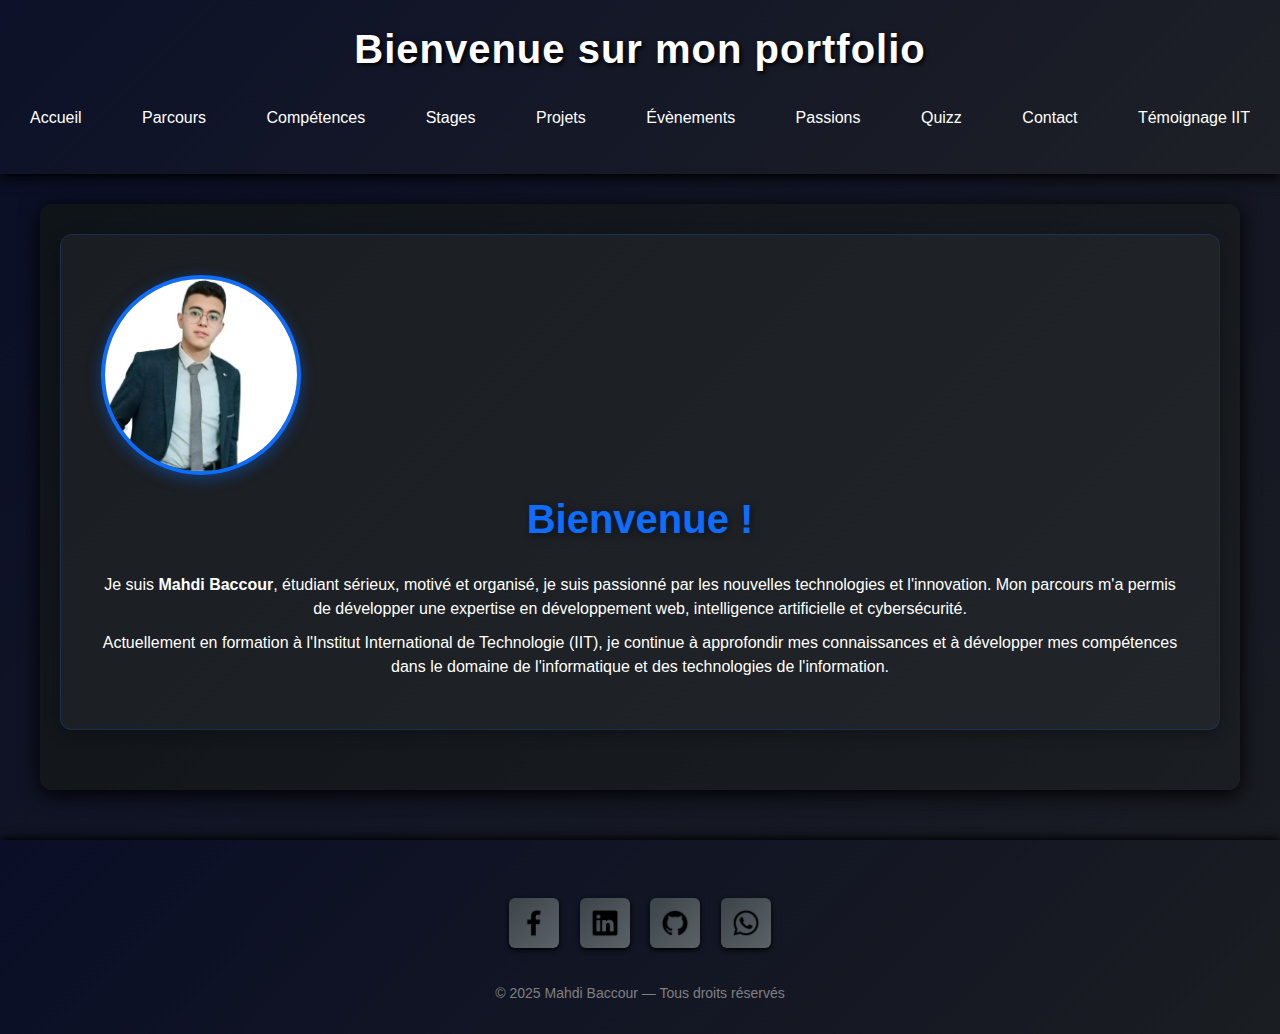
<file: index.html>
<!DOCTYPE html>
<html lang="fr">
<head>
    <meta charset="UTF-8">
    <meta name="viewport" content="width=device-width, initial-scale=1.0">
    <title>Accueil – Portfolio Mahdi Baccour</title>
    <link rel="stylesheet" href="css/style1.css">
</head>
<body class="site-body page-index">

<header class="site-header">
    <h1 class="site-title">Bienvenue sur mon portfolio</h1>
    <nav class="site-nav">
        <ul class="site-nav-list">
            <li class="site-nav-item"><a class="site-nav-link" href="index.html">Accueil</a></li>
            <li class="site-nav-item"><a class="site-nav-link" href="education1.html">Parcours</a></li>
            <li class="site-nav-item"><a class="site-nav-link" href="competence1.html">Compétences</a></li>
            <li class="site-nav-item"><a class="site-nav-link" href="experience1.html">Stages</a></li>
            <li class="site-nav-item"><a class="site-nav-link" href="projets1.html">Projets</a></li>
            <li class="site-nav-item"><a class="site-nav-link" href="events.html">Évènements</a></li>
            <li class="site-nav-item"><a class="site-nav-link" href="passions.html">Passions</a></li>
            <li class="site-nav-item"><a class="site-nav-link" href="quiz.html">Quizz</a></li>
            <li class="site-nav-item"><a class="site-nav-link" href="contact1.html">Contact</a></li>
            <li class="site-nav-item"><a class="site-nav-link" href="temoignage.html">Témoignage IIT</a></li>
        </ul>
    </nav>
</header>

<main class="site-main">
    <section class="card bio">
        <img src="images/1741876031007.jpg" alt="Photo de Mahdi Baccour" class="profile">
        <h2 class="page-title">Bienvenue !</h2>
        <p class="text">
            Je suis <strong class="text-strong">Mahdi Baccour</strong>, étudiant sérieux, motivé et organisé, je suis passionné par les nouvelles technologies et l'innovation. Mon parcours m'a permis de développer une expertise en développement web, intelligence artificielle et cybersécurité.
        </p>
        <p class="text">
            Actuellement en formation à l'Institut International de Technologie (IIT), je continue à approfondir mes connaissances et à développer mes compétences dans le domaine de l'informatique et des technologies de l'information.
        </p>
    </section>
</main>

<footer class="site-footer">
    <div class="socials">
        <a href="https://www.facebook.com/mahdi.baccour.79" target="_blank"><img src="images/facebook (2).png" alt="Facebook" class="social-icon"></a>
        <a href="https://www.linkedin.com/in/baccour-mahdi-16866b332/" target="_blank"><img src="images/linkedin.png" alt="LinkedIn" class="social-icon"></a>
        <a href="https://github.com/MahdiBaccour" target="_blank"><img src="images/github.png" alt="GitHub" class="social-icon"></a>
        <a href="https://api.whatsapp.com/send/?phone=21626361063&text&type=phone_number&app_absent=0" target="_blank"><img src="images/whatsapp.png" alt="WhatsApp" class="social-icon"></a>
    </div>
    <p class="site-footer-text">© 2025 Mahdi Baccour — Tous droits réservés</p>
</footer>

</body>
</html>
</file>
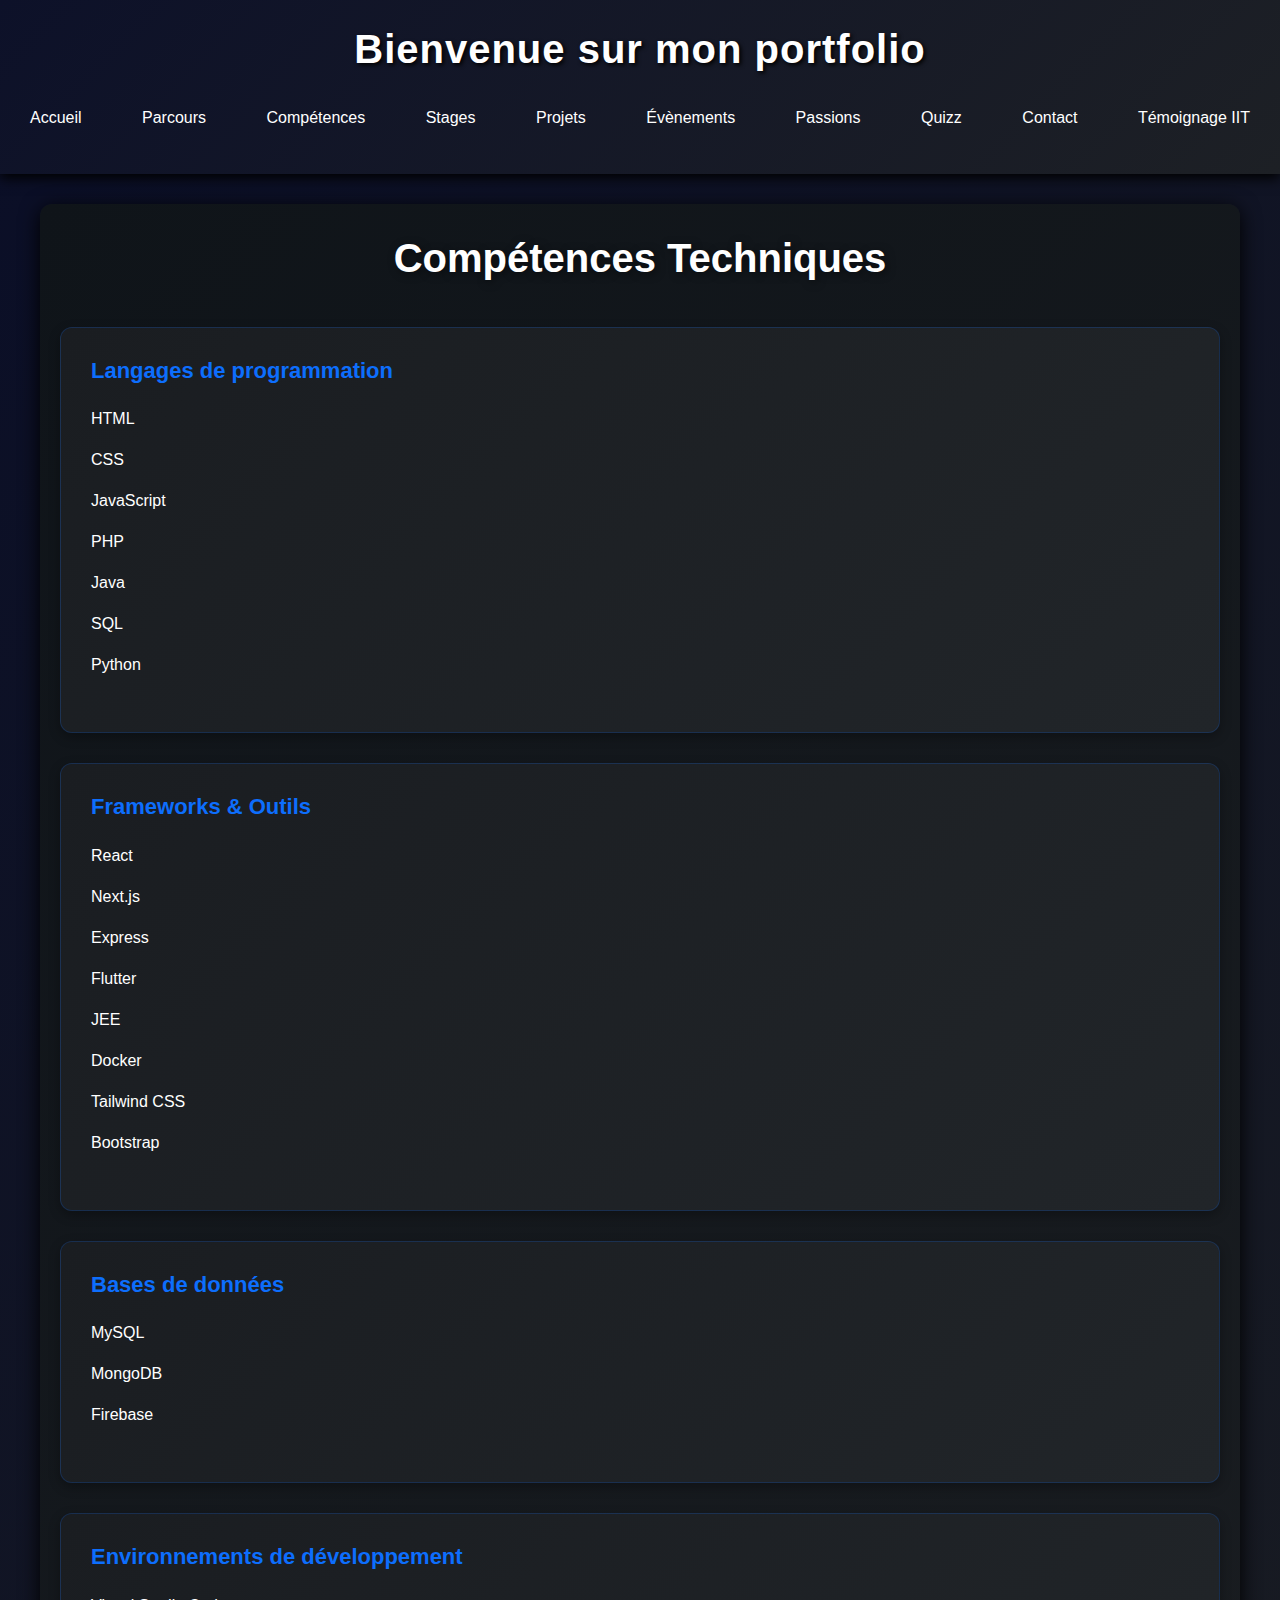
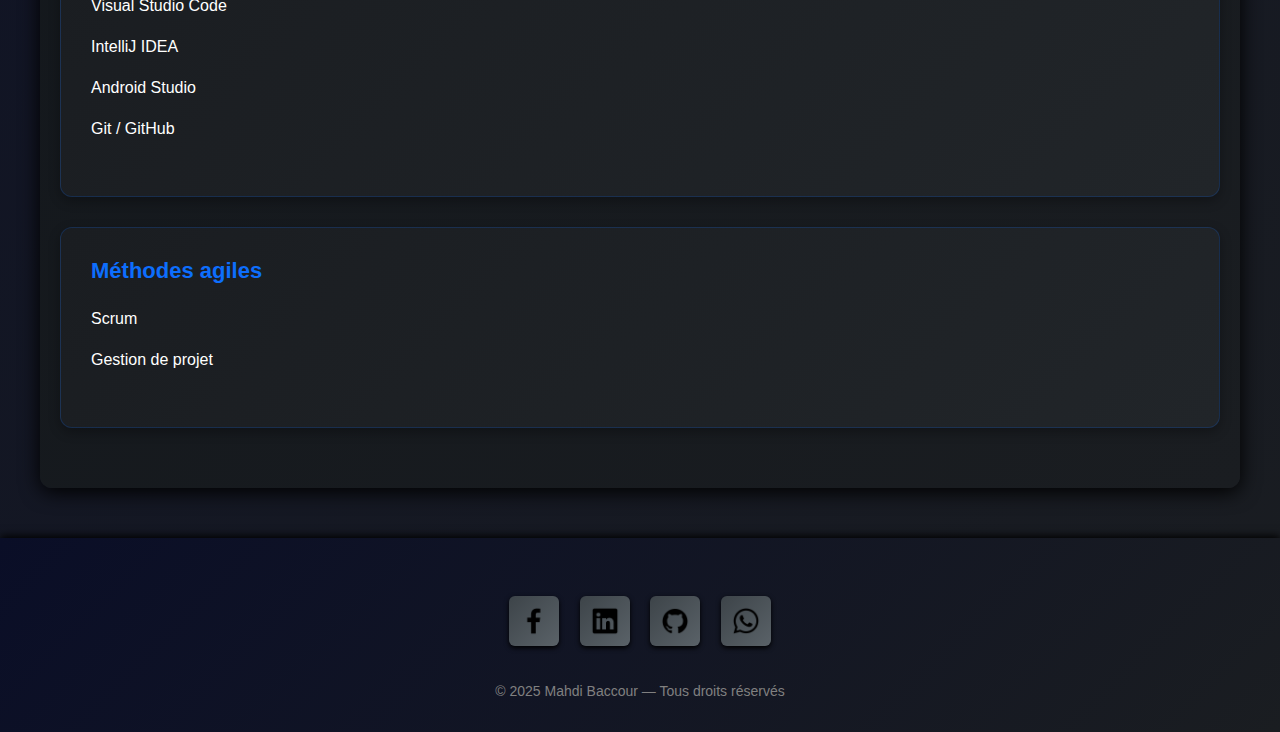
<file: competence1.html>
<!DOCTYPE html>
<html lang="fr">
<head>
    <meta charset="UTF-8">
    <meta name="viewport" content="width=device-width, initial-scale=1.0">
    <title>Compétences – Portfolio Mahdi Baccour</title>
    <link rel="stylesheet" href="css/style1.css">
</head>
<body>

<header>
    <h1>Bienvenue sur mon portfolio</h1>
    <nav>
        <ul>
            <li><a href="index.html">Accueil</a></li>
            <li><a href="education1.html">Parcours</a></li>
            <li><a href="competence1.html">Compétences</a></li>
            <li><a href="experience1.html">Stages</a></li>
            <li><a href="projets1.html">Projets</a></li>
            <li><a href="events.html">Évènements</a></li>
            <li><a href="passions.html">Passions</a></li>
            <li><a href="quiz.html">Quizz</a></li>
            <li><a href="contact1.html">Contact</a></li>
            <li><a href="temoignage.html">Témoignage IIT</a></li>
        </ul>
    </nav>
</header>

<main>
    <h2>Compétences Techniques</h2>
    
    <section>
        <h3>Langages de programmation</h3>
        <ul>
            <li>HTML</li>
            <li>CSS</li>
            <li>JavaScript</li>
            <li>PHP</li>
            <li>Java</li>
            <li>SQL</li>
            <li>Python</li>
        </ul>
    </section>
    
    <section>
        <h3>Frameworks & Outils</h3>
        <ul>
            <li>React</li>
            <li>Next.js</li>
            <li>Express</li>
            <li>Flutter</li>
            <li>JEE</li>
            <li>Docker</li>
            <li>Tailwind CSS</li>
            <li>Bootstrap</li>
        </ul>
    </section>
    
    <section>
        <h3>Bases de données</h3>
        <ul>
            <li>MySQL</li>
            <li>MongoDB</li>
            <li>Firebase</li>
        </ul>
    </section>
    
    <section>
        <h3>Environnements de développement</h3>
        <ul>
            <li>Visual Studio Code</li>
            <li>IntelliJ IDEA</li>
            <li>Android Studio</li>
            <li>Git / GitHub</li>
        </ul>
    </section>
    
    <section>
        <h3>Méthodes agiles</h3>
        <ul>
            <li>Scrum</li>
            <li>Gestion de projet</li>
        </ul>
    </section>
</main>

<footer>
    <div class="socials">
        <a href="https://www.facebook.com/mahdi.baccour.79" target="_blank"><img src="images/facebook (2).png" alt="Facebook" class="social-icon"></a>
        <a href="https://www.linkedin.com/in/baccour-mahdi-16866b332/" target="_blank"><img src="images/linkedin.png" alt="LinkedIn" class="social-icon"></a>
        <a href="https://github.com/MahdiBaccour" target="_blank"><img src="images/github.png" alt="GitHub" class="social-icon"></a>
        <a href="https://api.whatsapp.com/send/?phone=21626361063&text&type=phone_number&app_absent=0" target="_blank"><img src="images/whatsapp.png" alt="WhatsApp" class="social-icon"></a>
    </div>
    <p>© 2025 Mahdi Baccour — Tous droits réservés</p>
</footer>

</body>
</html>
</file>
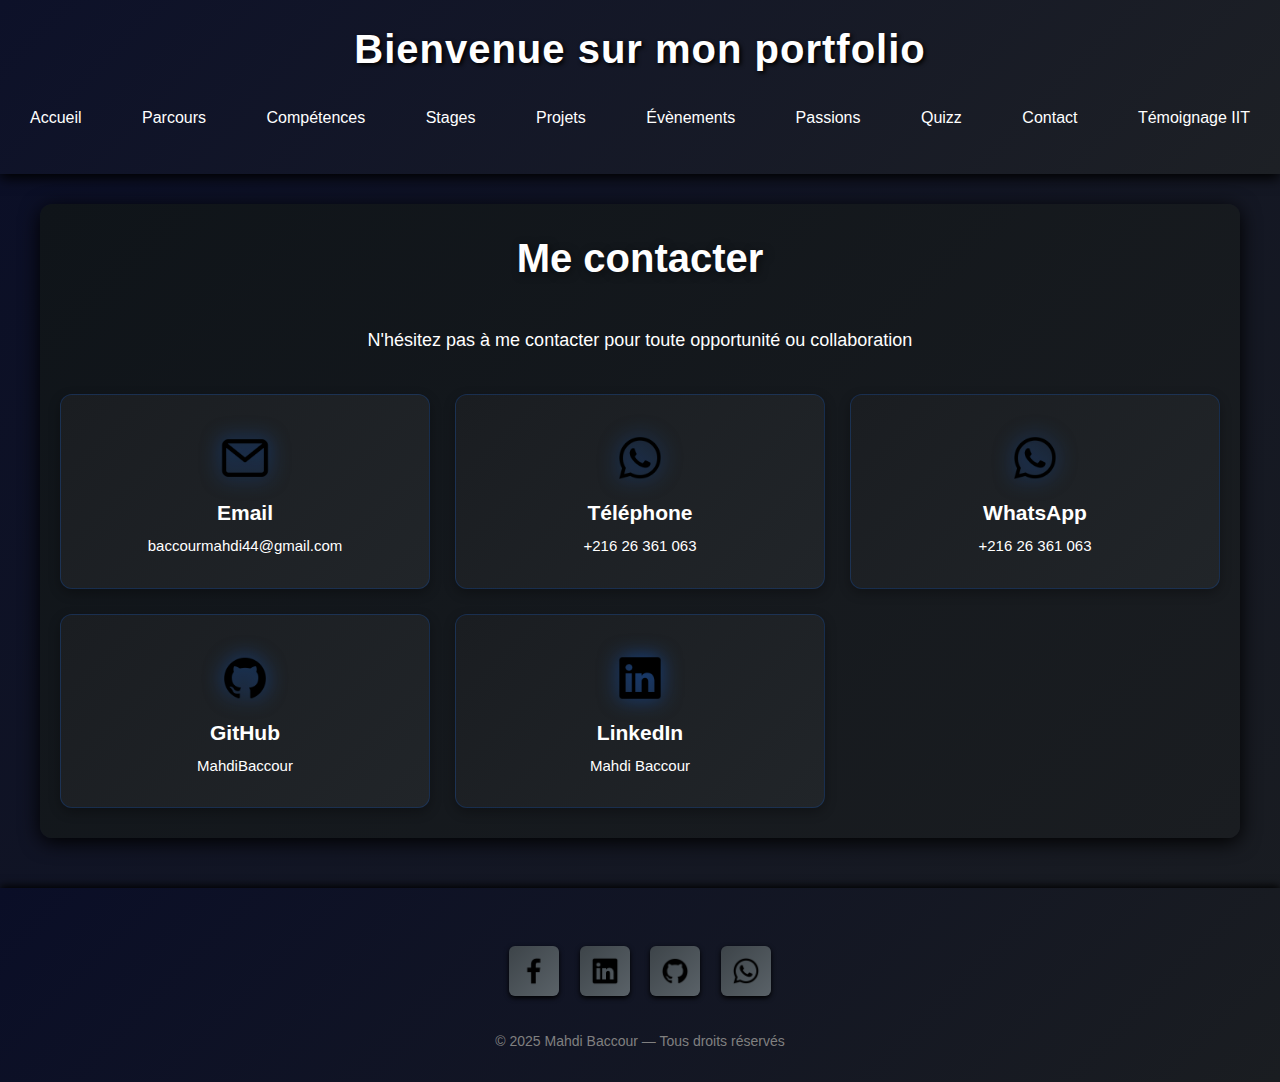
<file: contact1.html>
<!DOCTYPE html>
<html lang="fr">
<head>
    <meta charset="UTF-8">
    <meta name="viewport" content="width=device-width, initial-scale=1.0">
    <title>Contact – Portfolio Mahdi Baccour</title>
    <link rel="stylesheet" href="css/style1.css">
</head>
<body>

<header>
    <h1>Bienvenue sur mon portfolio</h1>
    <nav>
        <ul>
            <li><a href="index.html">Accueil</a></li>
            <li><a href="education1.html">Parcours</a></li>
            <li><a href="competence1.html">Compétences</a></li>
            <li><a href="experience1.html">Stages</a></li>
            <li><a href="projets1.html">Projets</a></li>
            <li><a href="events.html">Évènements</a></li>
            <li><a href="passions.html">Passions</a></li>
            <li><a href="quiz.html">Quizz</a></li>
            <li><a href="contact1.html">Contact</a></li>
            <li><a href="temoignage.html">Témoignage IIT</a></li>
        </ul>
    </nav>
</header>

<main>
    <h2>Me contacter</h2>
    <p class="contact-intro">N'hésitez pas à me contacter pour toute opportunité ou collaboration</p>
    
    <div class="contact-cards">
        <div class="contact-card">
            <div class="contact-icon"><img src="images/mail.png" alt="Email" class="contact-icon-img"></div>
            <h3>Email</h3>
            <p>baccourmahdi44@gmail.com</p>
        </div>
        
        <div class="contact-card">
            <div class="contact-icon"><img src="images/whatsapp.png" alt="Email" class="contact-icon-img"></div>
            <h3>Téléphone</h3>
            <p>+216 26 361 063</p>
        </div>
        
        <div class="contact-card">
            <div class="contact-icon"><img src="images/whatsapp.png" alt="Email" class="contact-icon-img"></div>
            <h3>WhatsApp</h3>
            <p>+216 26 361 063</p>
        </div>
        
        <div class="contact-card">
            <div class="contact-icon"><img src="images/github.png" alt="Email" class="contact-icon-img"></div>
            <h3>GitHub</h3>
            <p>MahdiBaccour</p>
        </div>
        
        <div class="contact-card">
            <div class="contact-icon"><img src="images/linkedin.png" alt="Email" class="contact-icon-img"></div>
            <h3>LinkedIn</h3>
            <p>Mahdi Baccour</p>
        </div>
    </div>
</main>

<footer>
    <div class="socials">
        <a href="https://www.facebook.com/mahdi.baccour.79" target="_blank"><img src="images/facebook (2).png" alt="Facebook" class="social-icon"></a>
        <a href="https://www.linkedin.com/in/baccour-mahdi-16866b332/" target="_blank"><img src="images/linkedin.png" alt="LinkedIn" class="social-icon"></a>
        <a href="https://github.com/MahdiBaccour" target="_blank"><img src="images/github.png" alt="GitHub" class="social-icon"></a>
        <a href="https://api.whatsapp.com/send/?phone=21626361063&text&type=phone_number&app_absent=0" target="_blank"><img src="images/whatsapp.png" alt="WhatsApp" class="social-icon"></a>
    </div>
    <p>© 2025 Mahdi Baccour — Tous droits réservés</p>
</footer>

</body>
</html>
</file>
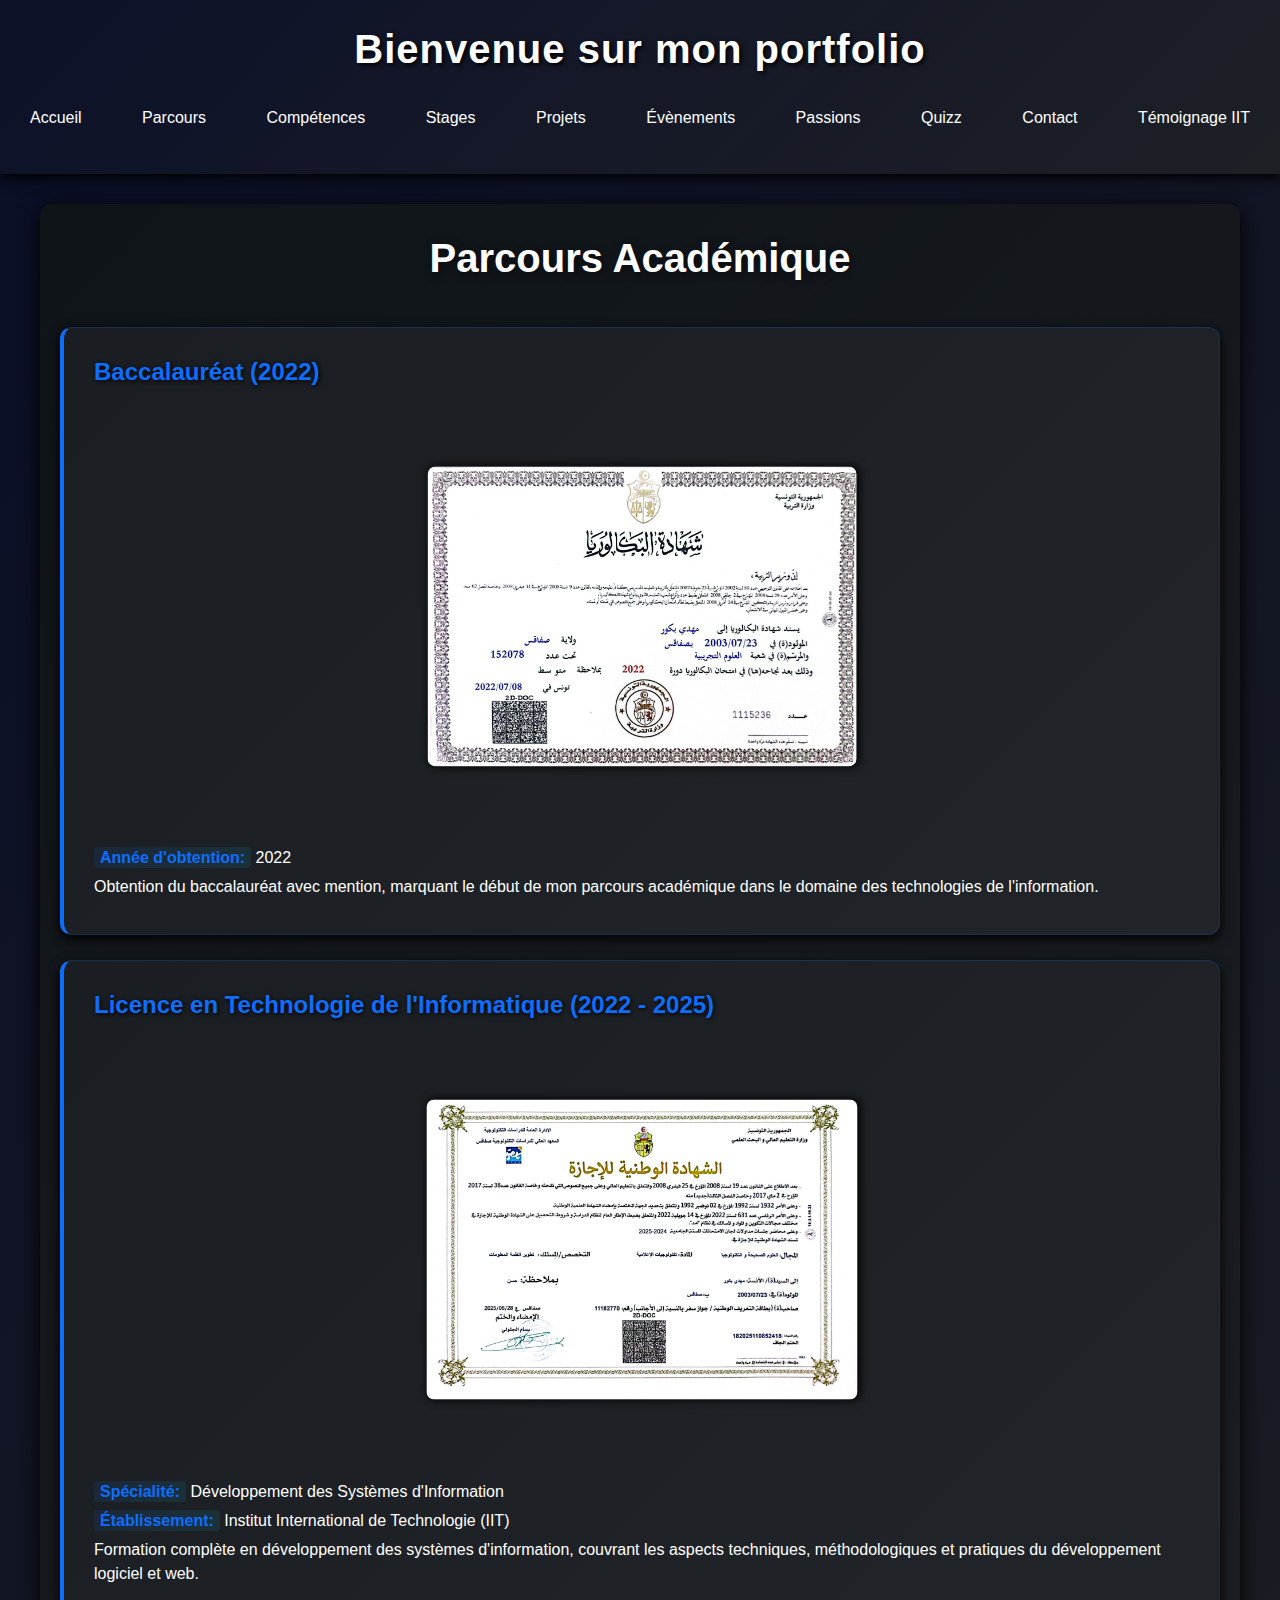
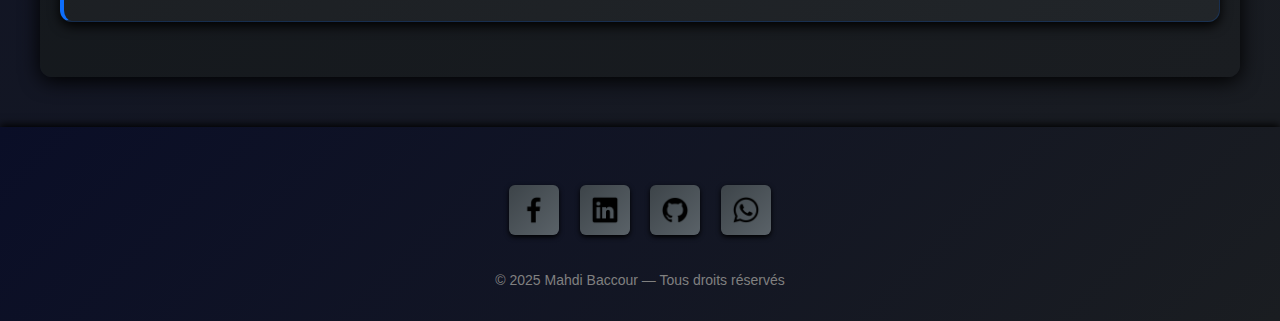
<file: education1.html>
<!DOCTYPE html>
<html lang="fr">
<head>
    <meta charset="UTF-8">
    <meta name="viewport" content="width=device-width, initial-scale=1.0">
    <title>Parcours Académique – Portfolio Mahdi Baccour</title>
    <link rel="stylesheet" href="css/style1.css">
</head>
<body>

<header>
    <h1>Bienvenue sur mon portfolio</h1>
    <nav>
        <ul>
            <li><a href="index.html">Accueil</a></li>
            <li><a href="education1.html">Parcours</a></li>
            <li><a href="competence1.html">Compétences</a></li>
            <li><a href="experience1.html">Stages</a></li>
            <li><a href="projets1.html">Projets</a></li>
            <li><a href="events.html">Évènements</a></li>
            <li><a href="passions.html">Passions</a></li>
            <li><a href="quiz.html">Quizz</a></li>
            <li><a href="contact.html">Contact</a></li>
            <li><a href="temoignage.html">Témoignage IIT</a></li>
        </ul>
    </nav>
</header>

<main>
    <h2>Parcours Académique</h2>
    
    <article class="education">
        <h3>Baccalauréat (2022)</h3>
        <img src="images/bac.jpg" alt="Diplôme Baccalauréat" class="diploma-img">
        <p><strong>Année d'obtention:</strong> 2022</p>
        <p>Obtention du baccalauréat avec mention, marquant le début de mon parcours académique dans le domaine des technologies de l'information.</p>
    </article>
    
    <article class="education">
        <h3>Licence en Technologie de l'Informatique (2022 - 2025)</h3>
        <img src="images/li.jpg" alt="Diplôme Licence" class="diploma-img">
        <p><strong>Spécialité:</strong> Développement des Systèmes d'Information</p>
        <p><strong>Établissement:</strong> Institut International de Technologie (IIT)</p>
        <p>Formation complète en développement des systèmes d'information, couvrant les aspects techniques, méthodologiques et pratiques du développement logiciel et web.</p>
    </article>
</main>

<footer>
    <div class="socials">
        <a href="https://www.facebook.com/mahdi.baccour.79" target="_blank"><img src="images/facebook (2).png" alt="Facebook" class="social-icon"></a>
        <a href="https://www.linkedin.com/in/baccour-mahdi-16866b332/" target="_blank"><img src="images/linkedin.png" alt="LinkedIn" class="social-icon"></a>
        <a href="https://github.com/MahdiBaccour" target="_blank"><img src="images/github.png" alt="GitHub" class="social-icon"></a>
        <a href="https://api.whatsapp.com/send/?phone=21626361063&text&type=phone_number&app_absent=0" target="_blank"><img src="images/whatsapp.png" alt="WhatsApp" class="social-icon"></a>
    </div>
    <p>© 2025 Mahdi Baccour — Tous droits réservés</p>
</footer>

</body>
</html>
</file>
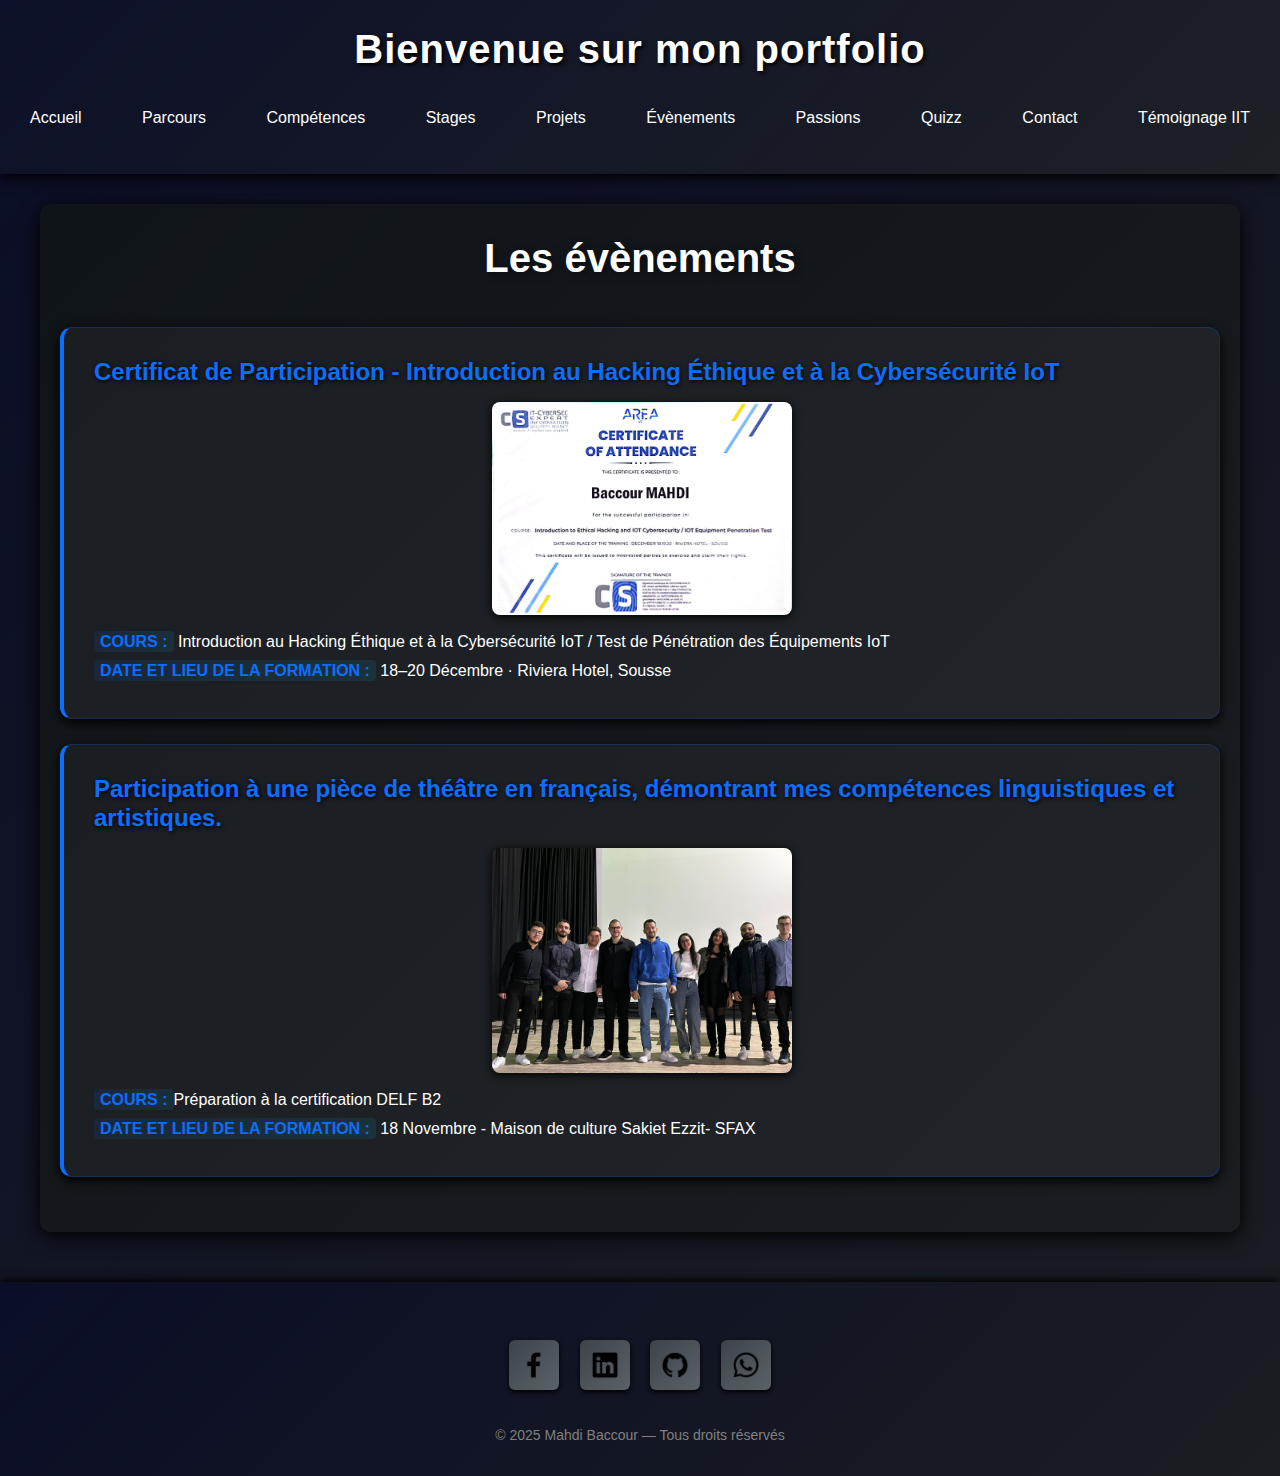
<file: events.html>
<!DOCTYPE html>
<html lang="fr">
<head>
    <meta charset="UTF-8">
    <meta name="viewport" content="width=device-width, initial-scale=1.0">
    <title>Évènements – Portfolio Mahdi Baccour</title>
    <link rel="stylesheet" href="css/style1.css">
</head>
<body>

<header>
    <h1>Bienvenue sur mon portfolio</h1>
    <nav>
        <ul>
            <li><a href="index.html">Accueil</a></li>
            <li><a href="education1.html">Parcours</a></li>
            <li><a href="competence1.html">Compétences</a></li>
            <li><a href="experience1.html">Stages</a></li>
            <li><a href="projets1.html">Projets</a></li>
            <li><a href="events.html">Évènements</a></li>
            <li><a href="passions.html">Passions</a></li>
            <li><a href="quiz.html">Quizz</a></li>
            <li><a href="contact1.html">Contact</a></li>
            <li><a href="temoignage.html">Témoignage IIT</a></li>
        </ul>
    </nav>
</header>

<main>
    <h2>Les évènements</h2>
    
    <article class="education">
        <h3>Certificat de Participation - Introduction au Hacking Éthique et à la Cybersécurité IoT</h3>
        <img src="images/cy.jpg" alt="Certificat Ethical Hacking" class="event-img">
        <p><strong>COURS :</strong> Introduction au Hacking Éthique et à la Cybersécurité IoT / Test de Pénétration des Équipements IoT</p>
        <p><strong>DATE ET LIEU DE LA FORMATION :</strong> 18–20 Décembre · Riviera Hotel, Sousse</p>
    </article>
    
    <article class="education">
        <h3>Participation à une pièce de théâtre en français, démontrant mes compétences linguistiques et artistiques.
        </h3>
        <img src="images/th.jpg" alt="Pièce de théâtre" class="event-img">
        <p><strong>COURS :</strong>Préparation à la certification DELF B2</p>
        <p><strong>DATE ET LIEU DE LA FORMATION :</strong> 18 Novembre  - Maison de culture Sakiet Ezzit- SFAX</p>
    </article>
</main>

<footer>
    <div class="socials">
        <a href="https://www.facebook.com/mahdi.baccour.79" target="_blank"><img src="images/facebook (2).png" alt="Facebook" class="social-icon"></a>
        <a href="https://www.linkedin.com/in/baccour-mahdi-16866b332/" target="_blank"><img src="images/linkedin.png" alt="LinkedIn" class="social-icon"></a>
        <a href="https://github.com/MahdiBaccour" target="_blank"><img src="images/github.png" alt="GitHub" class="social-icon"></a>
        <a href="https://api.whatsapp.com/send/?phone=21626361063&text&type=phone_number&app_absent=0" target="_blank"><img src="images/whatsapp.png" alt="WhatsApp" class="social-icon"></a>
    </div>
    <p>© 2025 Mahdi Baccour — Tous droits réservés</p>
</footer>

</body>
</html>
</file>
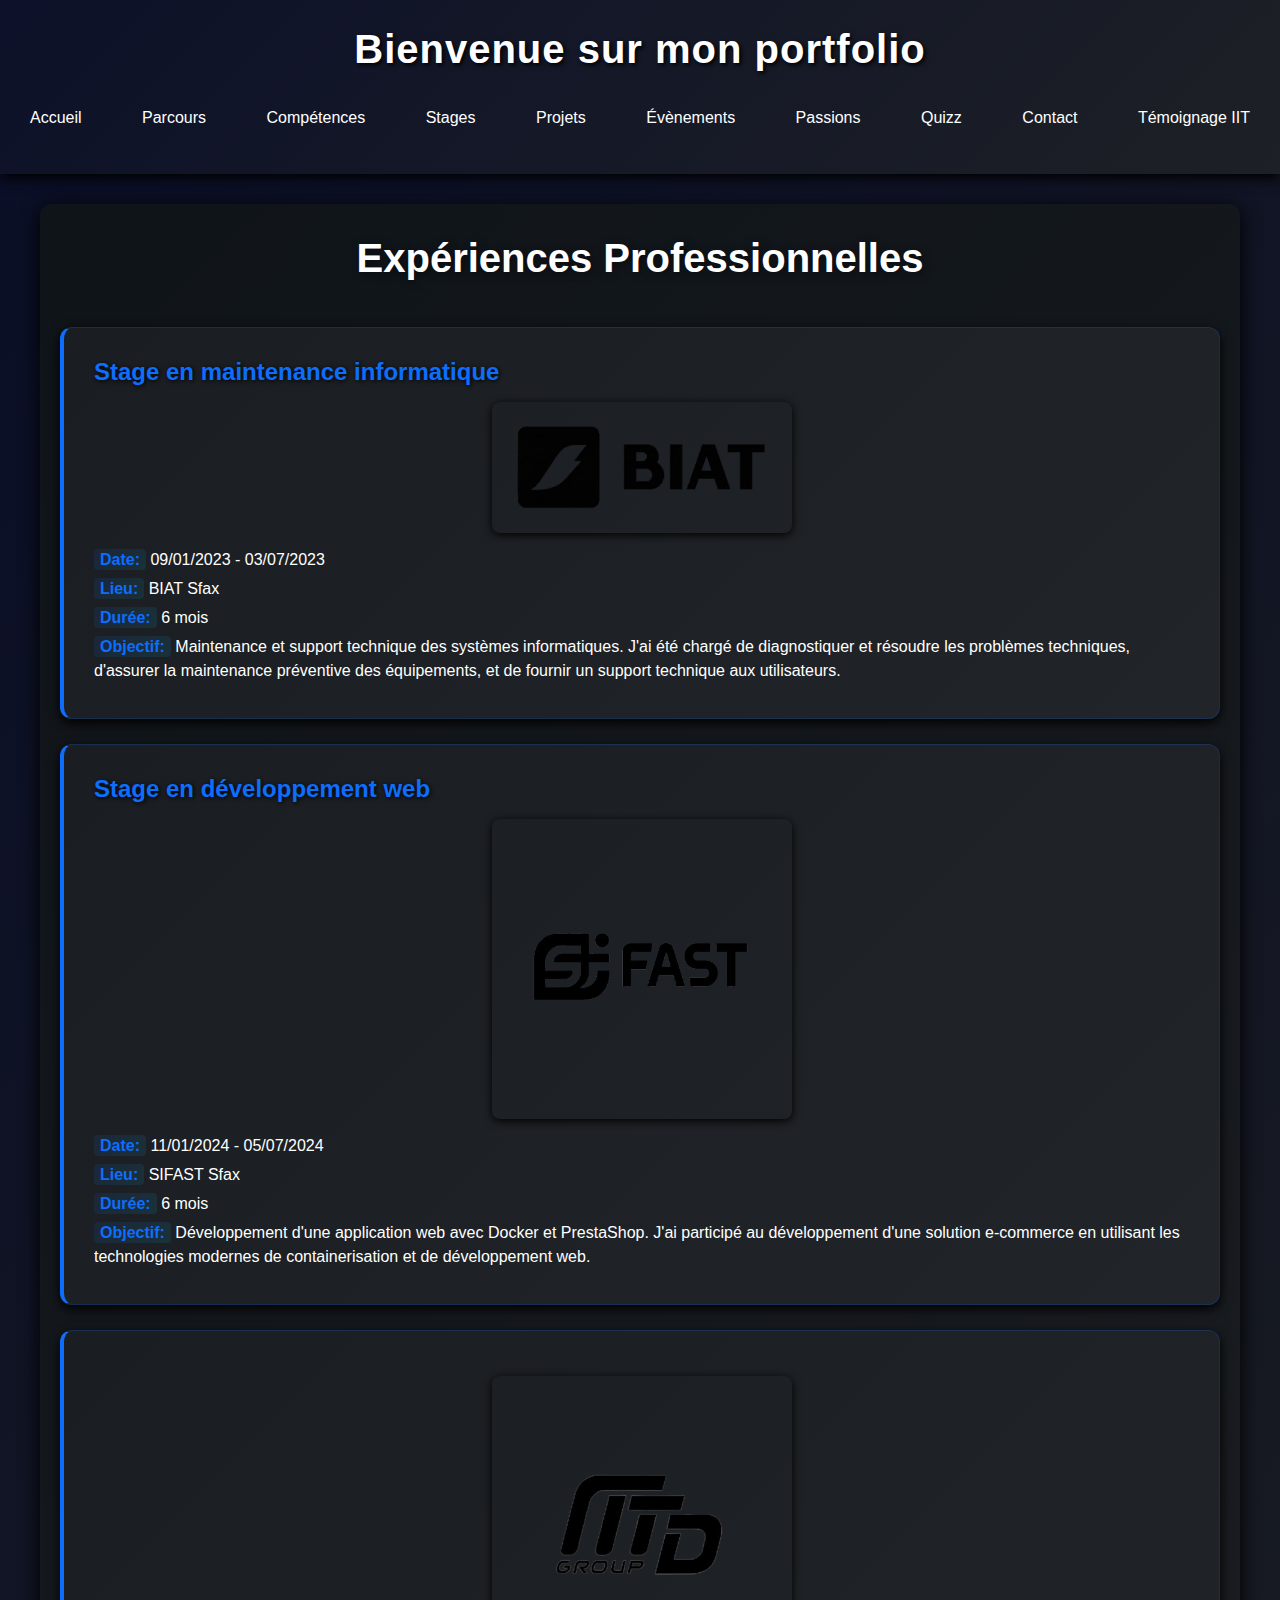
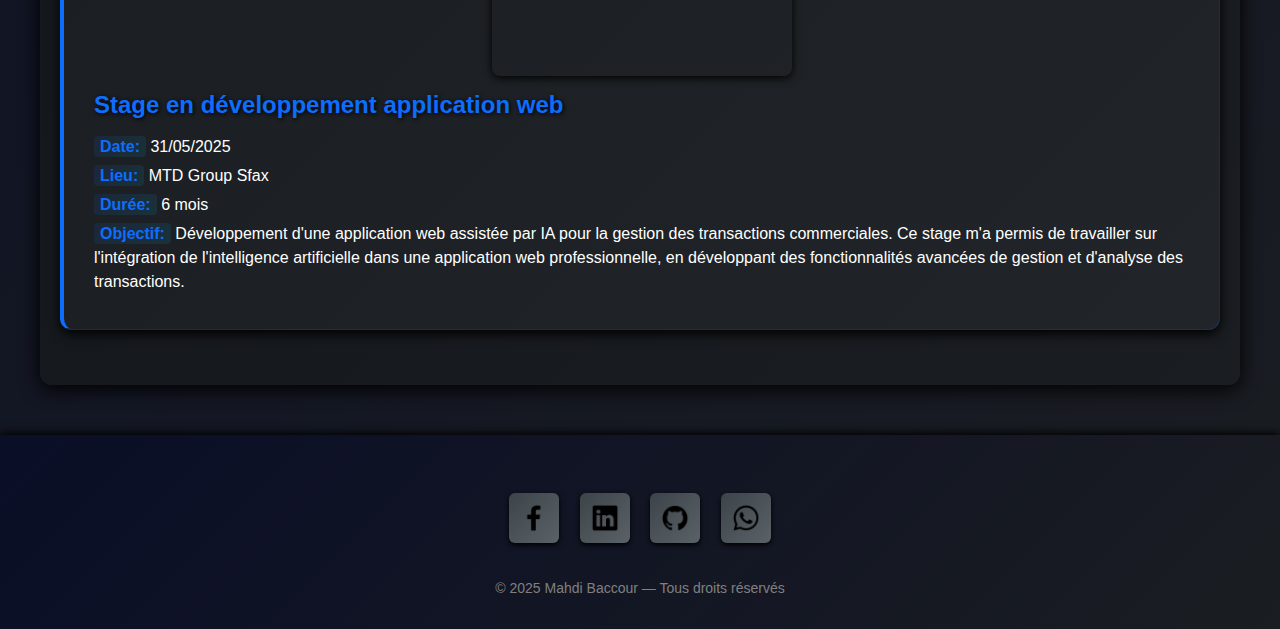
<file: experience1.html>
<!DOCTYPE html>
<html lang="fr">
<head>
    <meta charset="UTF-8">
    <meta name="viewport" content="width=device-width, initial-scale=1.0">
    <title>Stages et Expériences – Portfolio Mahdi Baccour</title>
    <link rel="stylesheet" href="css/style1.css">
</head>
<body>

<header>
    <h1>Bienvenue sur mon portfolio</h1>
    <nav>
        <ul>
            <li><a href="index1.html">Accueil</a></li>
            <li><a href="education1.html">Parcours</a></li>
            <li><a href="competence1.html">Compétences</a></li>
            <li><a href="experience1.html">Stages</a></li>
            <li><a href="projets1.html">Projets</a></li>
            <li><a href="events.html">Évènements</a></li>
            <li><a href="passions.html">Passions</a></li>
            <li><a href="quiz.html">Quizz</a></li>
            <li><a href="contact1.html">Contact</a></li>
            <li><a href="temoignage.html">Témoignage IIT</a></li>
        </ul>
    </nav>
</header>

<main>
    <h2>Expériences Professionnelles</h2>
    
    <article class="experience">
        <h3>Stage en maintenance informatique</h3>
        <img src="images/biat.png" alt="Stage en maintenance informatique" class="experience-img">
        <p><strong>Date:</strong> 09/01/2023 - 03/07/2023</p>
        <p><strong>Lieu:</strong> BIAT Sfax</p>
        <p><strong>Durée:</strong> 6 mois</p>
        <p><strong>Objectif:</strong> Maintenance et support technique des systèmes informatiques. J'ai été chargé de diagnostiquer et résoudre les problèmes techniques, d'assurer la maintenance préventive des équipements, et de fournir un support technique aux utilisateurs.</p>
    </article>

    <article class="experience">
        <h3>Stage en développement web</h3>
        <img src="images/sifast.png" alt="Stage en développement web" class="experience-img">
        <p><strong>Date:</strong> 11/01/2024 - 05/07/2024</p>
        <p><strong>Lieu:</strong> SIFAST Sfax</p>
        <p><strong>Durée:</strong> 6 mois</p>
        <p><strong>Objectif:</strong> Développement d'une application web avec Docker et PrestaShop. J'ai participé au développement d'une solution e-commerce en utilisant les technologies modernes de containerisation et de développement web.</p>
    </article>

    <article class="experience">
        <img src="images/mtd.png" alt="Stage en développement application web" class="experience-img">
        <h3>Stage en développement application web</h3>
        <p><strong>Date:</strong> 31/05/2025</p>
        <p><strong>Lieu:</strong> MTD Group Sfax</p>
        <p><strong>Durée:</strong> 6 mois</p>
        <p><strong>Objectif:</strong> Développement d'une application web assistée par IA pour la gestion des transactions commerciales. Ce stage m'a permis de travailler sur l'intégration de l'intelligence artificielle dans une application web professionnelle, en développant des fonctionnalités avancées de gestion et d'analyse des transactions.</p>
    </article>
</main>

<footer>
    <div class="socials">
        <a href="https://www.facebook.com/mahdi.baccour.79" target="_blank"><img src="images/facebook (2).png" alt="Facebook" class="social-icon"></a>
        <a href="https://www.linkedin.com/in/baccour-mahdi-16866b332/" target="_blank"><img src="images/linkedin.png" alt="LinkedIn" class="social-icon"></a>
        <a href="https://github.com/MahdiBaccour" target="_blank"><img src="images/github.png" alt="GitHub" class="social-icon"></a>
        <a href="https://api.whatsapp.com/send/?phone=21626361063&text&type=phone_number&app_absent=0" target="_blank"><img src="images/whatsapp.png" alt="WhatsApp" class="social-icon"></a>
    </div>
    <p>© 2025 Mahdi Baccour — Tous droits réservés</p>
</footer>

</body>
</html>
</file>
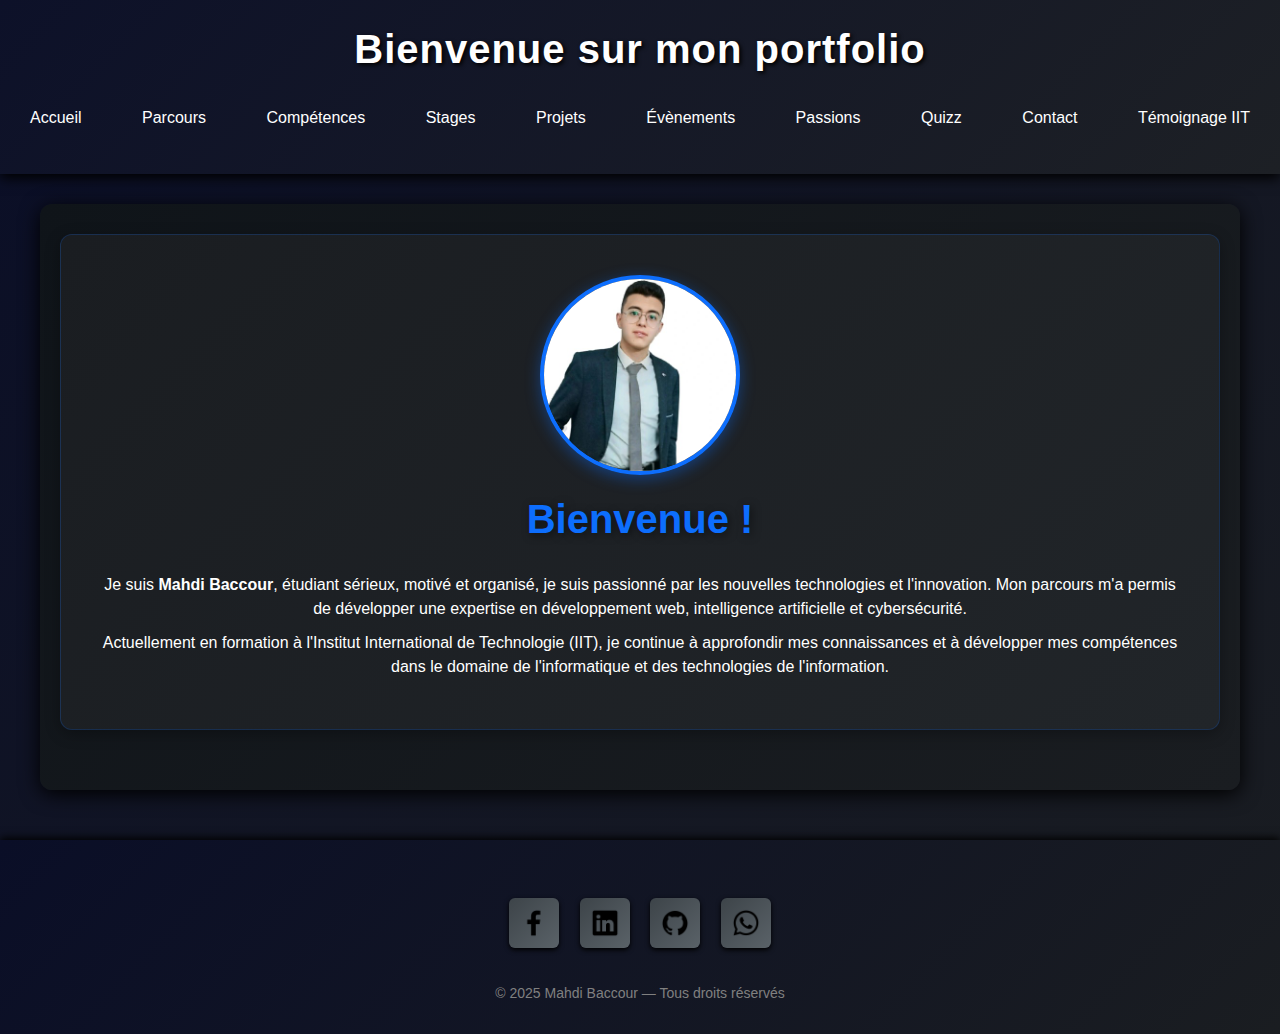
<file: index1.html>
<!DOCTYPE html>
<html lang="fr">
<head>
    <meta charset="UTF-8">
    <meta name="viewport" content="width=device-width, initial-scale=1.0">
    <title>Accueil – Portfolio Mahdi Baccour</title>
    <link rel="stylesheet" href="css/style1.css">
</head>
<body>

<header>
    <h1>Bienvenue sur mon portfolio</h1>
    <nav>
        <ul>
            <li><a href="index1.html">Accueil</a></li>
            <li><a href="education1.html">Parcours</a></li>
            <li><a href="competence1.html">Compétences</a></li>
            <li><a href="experience1.html">Stages</a></li>
            <li><a href="projets1.html">Projets</a></li>
            <li><a href="events.html">Évènements</a></li>
            <li><a href="passions.html">Passions</a></li>
            <li><a href="quiz.html">Quizz</a></li>
            <li><a href="contact1.html">Contact</a></li>
            <li><a href="temoignage.html">Témoignage IIT</a></li>
        </ul>
    </nav>
</header>

<main>
    <section class="bio">
        <img src="images/1741876031007.jpg" alt="Photo de Mahdi Baccour" class="profile">
        <h2>Bienvenue !</h2>
        <p>
            Je suis <strong>Mahdi Baccour</strong>, étudiant sérieux, motivé et organisé, je suis passionné par les nouvelles technologies et l'innovation. Mon parcours m'a permis de développer une expertise en développement web, intelligence artificielle et cybersécurité.
        </p>
        <p>
            Actuellement en formation à l'Institut International de Technologie (IIT), je continue à approfondir mes connaissances et à développer mes compétences dans le domaine de l'informatique et des technologies de l'information.
        </p>
    </section>
</main>

<footer>
    <div class="socials">
        <a href="https://www.facebook.com/mahdi.baccour.79" target="_blank"><img src="images/facebook (2).png" alt="Facebook" class="social-icon"></a>
        <a href="https://www.linkedin.com/in/baccour-mahdi-16866b332/" target="_blank"><img src="images/linkedin.png" alt="LinkedIn" class="social-icon"></a>
        <a href="https://github.com/MahdiBaccour" target="_blank"><img src="images/github.png" alt="GitHub" class="social-icon"></a>
        <a href="https://api.whatsapp.com/send/?phone=21626361063&text&type=phone_number&app_absent=0" target="_blank"><img src="images/whatsapp.png" alt="WhatsApp" class="social-icon"></a>
    </div>
    <p>© 2025 Mahdi Baccour — Tous droits réservés</p>
</footer>

</body>
</html>
</file>
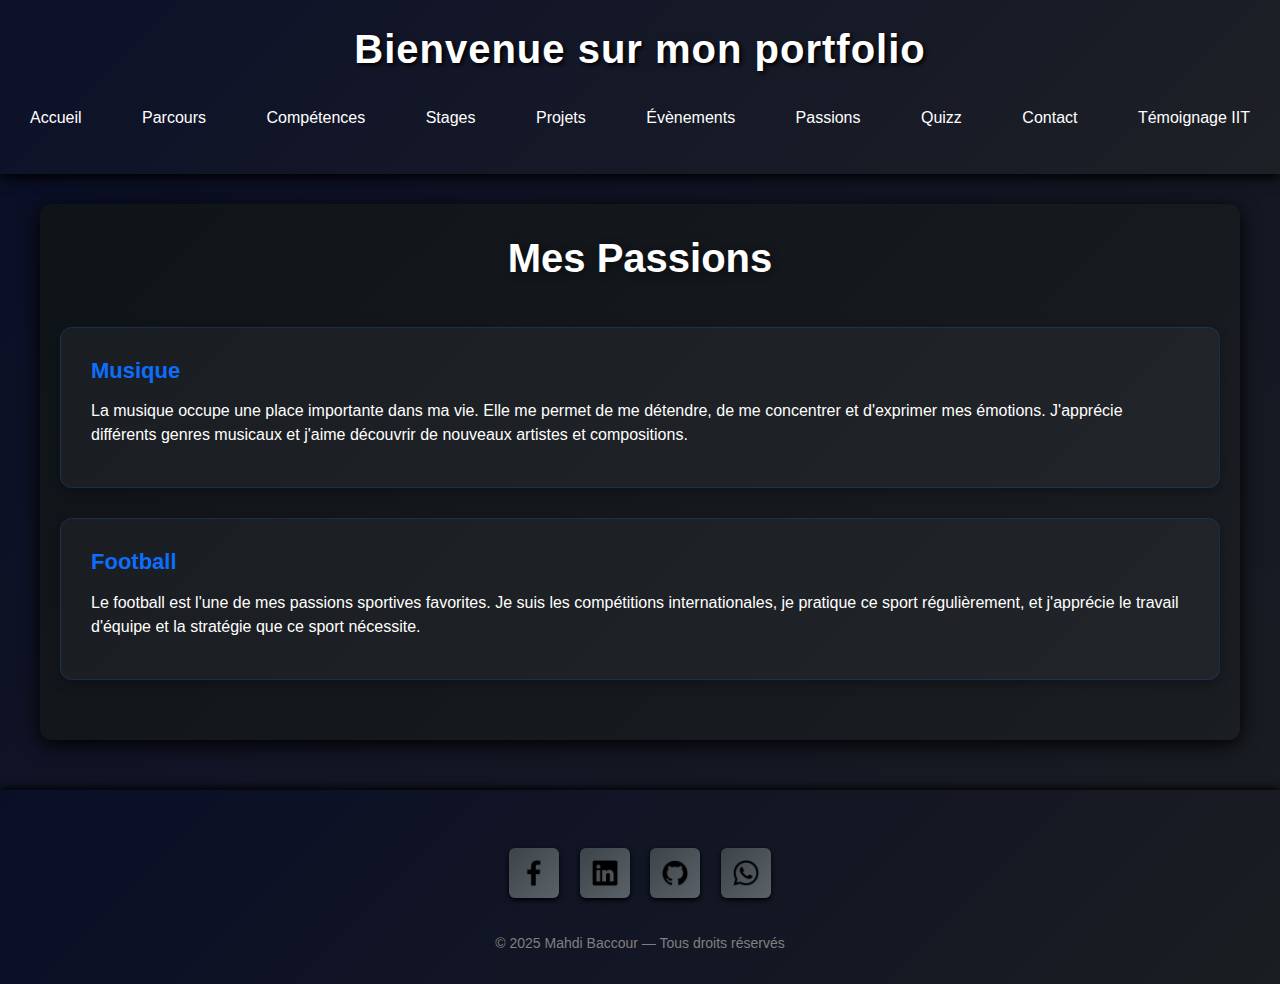
<file: passions.html>
<!DOCTYPE html>
<html lang="fr">
<head>
    <meta charset="UTF-8">
    <meta name="viewport" content="width=device-width, initial-scale=1.0">
    <title>Passions – Portfolio Mahdi Baccour</title>
    <link rel="stylesheet" href="css/style1.css">
</head>
<body>

<header>
    <h1>Bienvenue sur mon portfolio</h1>
    <nav>
        <ul>
            <li><a href="index1.html">Accueil</a></li>
            <li><a href="education1.html">Parcours</a></li>
            <li><a href="competence1.html">Compétences</a></li>
            <li><a href="experience1.html">Stages</a></li>
            <li><a href="projets1.html">Projets</a></li>
            <li><a href="events.html">Évènements</a></li>
            <li><a href="passions.html">Passions</a></li>
            <li><a href="quiz.html">Quizz</a></li>
            <li><a href="contact1.html">Contact</a></li>
            <li><a href="temoignage.html">Témoignage IIT</a></li>
        </ul>
    </nav>
</header>

<main>
    <h2>Mes Passions</h2>
    
    <section>
        <h3>Musique</h3>
        <p>
            La musique occupe une place importante dans ma vie. Elle me permet de me détendre, de me concentrer et d'exprimer mes émotions. J'apprécie différents genres musicaux et j'aime découvrir de nouveaux artistes et compositions.
        </p>
    </section>
    
    <section>
        <h3>Football</h3>
        <p>
            Le football est l'une de mes passions sportives favorites. Je suis les compétitions internationales, je pratique ce sport régulièrement, et j'apprécie le travail d'équipe et la stratégie que ce sport nécessite.
        </p>
    </section>
</main>

<footer>
    <div class="socials">
        <a href="https://www.facebook.com/mahdi.baccour.79" target="_blank"><img src="images/facebook (2).png" alt="Facebook" class="social-icon"></a>
        <a href="https://www.linkedin.com/in/baccour-mahdi-16866b332/" target="_blank"><img src="images/linkedin.png" alt="LinkedIn" class="social-icon"></a>
        <a href="https://github.com/MahdiBaccour" target="_blank"><img src="images/github.png" alt="GitHub" class="social-icon"></a>
        <a href="https://api.whatsapp.com/send/?phone=21626361063&text&type=phone_number&app_absent=0" target="_blank"><img src="images/whatsapp.png" alt="WhatsApp" class="social-icon"></a>
    </div>
    <p>© 2025 Mahdi Baccour — Tous droits réservés</p>
</footer>

</body>
</html>
</file>
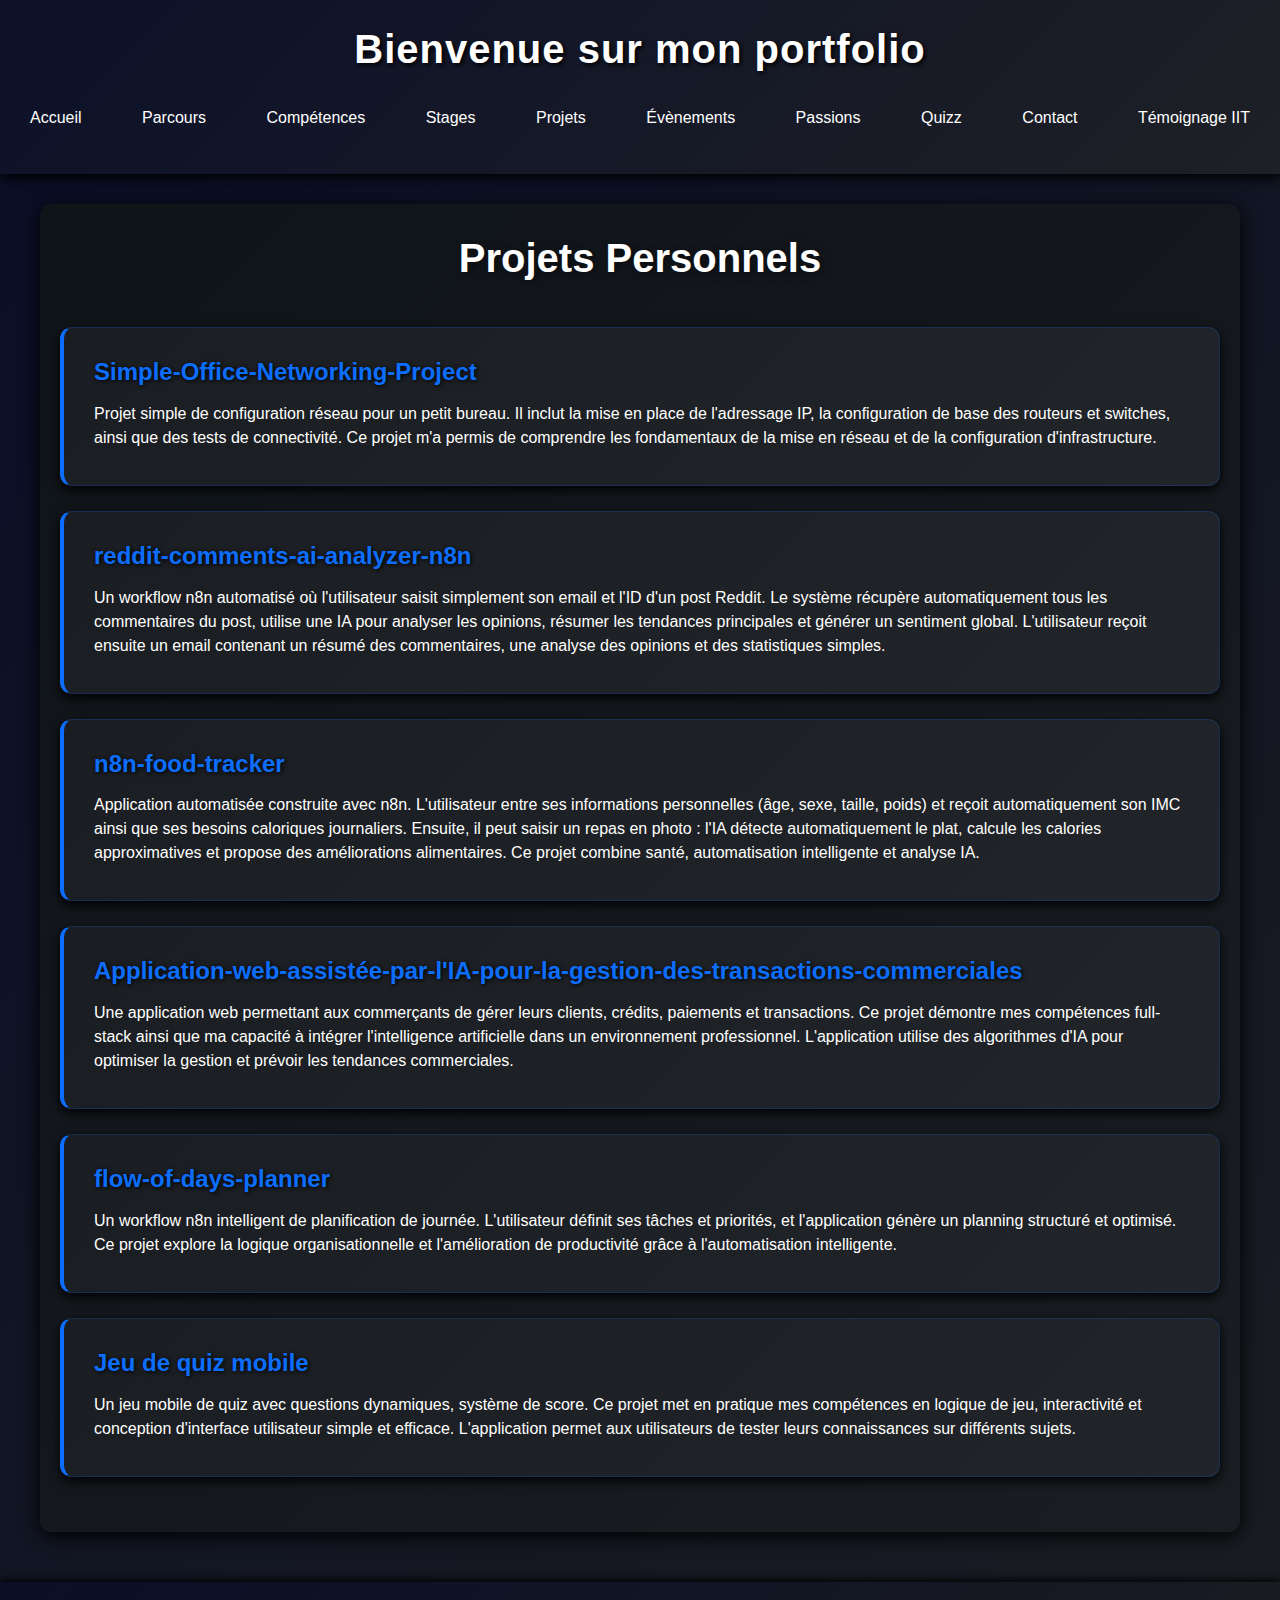
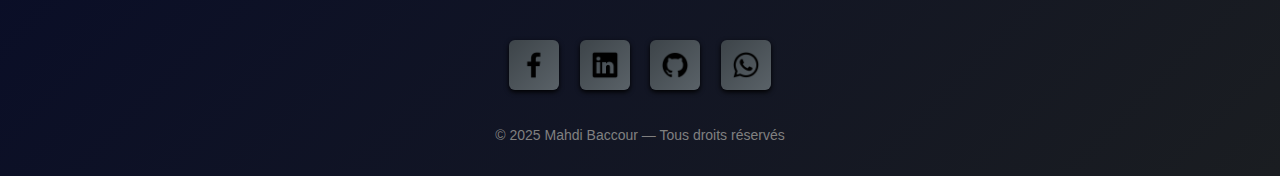
<file: projets1.html>
<!DOCTYPE html>
<html lang="fr">
<head>
    <meta charset="UTF-8">
    <meta name="viewport" content="width=device-width, initial-scale=1.0">
    <title>Projets Personnels – Portfolio Mahdi Baccour</title>
    <link rel="stylesheet" href="css/style1.css">
</head>
<body>

<header>
    <h1>Bienvenue sur mon portfolio</h1>
    <nav>
        <ul>
            <li><a href="index.html">Accueil</a></li>
            <li><a href="education1.html">Parcours</a></li>
            <li><a href="competence1.html">Compétences</a></li>
            <li><a href="experience1.html">Stages</a></li>
            <li><a href="projets1.html">Projets</a></li>
            <li><a href="events.html">Évènements</a></li>
            <li><a href="passions.html">Passions</a></li>
            <li><a href="quiz.html">Quizz</a></li>
            <li><a href="contact1.html">Contact</a></li>
            <li><a href="testimony.html">Témoignage IIT</a></li>
        </ul>
    </nav>
</header>

<main>
    <h2>Projets Personnels</h2>
    
    <article class="projets">
        <h3>Simple-Office-Networking-Project</h3>
        <p>
            Projet simple de configuration réseau pour un petit bureau. Il inclut la mise en place de l'adressage IP, la configuration de base des routeurs et switches, ainsi que des tests de connectivité. Ce projet m'a permis de comprendre les fondamentaux de la mise en réseau et de la configuration d'infrastructure.
        </p>
    </article>

    <article class="projets">
        <h3>reddit-comments-ai-analyzer-n8n</h3>
        <p>
            Un workflow n8n automatisé où l'utilisateur saisit simplement son email et l'ID d'un post Reddit. Le système récupère automatiquement tous les commentaires du post, utilise une IA pour analyser les opinions, résumer les tendances principales et générer un sentiment global. L'utilisateur reçoit ensuite un email contenant un résumé des commentaires, une analyse des opinions et des statistiques simples.
        </p>
    </article>

    <article class="projets">
        <h3>n8n-food-tracker</h3>
        <p>
            Application automatisée construite avec n8n. L'utilisateur entre ses informations personnelles (âge, sexe, taille, poids) et reçoit automatiquement son IMC ainsi que ses besoins caloriques journaliers. Ensuite, il peut saisir un repas en photo : l'IA détecte automatiquement le plat, calcule les calories approximatives et propose des améliorations alimentaires. Ce projet combine santé, automatisation intelligente et analyse IA.
        </p>
    </article>

    <article class="projets">
        <h3>Application-web-assistée-par-l'IA-pour-la-gestion-des-transactions-commerciales</h3>
        <p>
            Une application web permettant aux commerçants de gérer leurs clients, crédits, paiements et transactions. Ce projet démontre mes compétences full-stack ainsi que ma capacité à intégrer l'intelligence artificielle dans un environnement professionnel. L'application utilise des algorithmes d'IA pour optimiser la gestion et prévoir les tendances commerciales.
        </p>
    </article>

    <article class="projets">
        <h3>flow-of-days-planner</h3>
        <p>
            Un workflow n8n intelligent de planification de journée. L'utilisateur définit ses tâches et priorités, et l'application génère un planning structuré et optimisé. Ce projet explore la logique organisationnelle et l'amélioration de productivité grâce à l'automatisation intelligente.
        </p>
    </article>

    <article class="projets">
        <h3>Jeu de quiz mobile</h3>
        <p>
            Un jeu mobile de quiz avec questions dynamiques, système de score. Ce projet met en pratique mes compétences en logique de jeu, interactivité et conception d'interface utilisateur simple et efficace. L'application permet aux utilisateurs de tester leurs connaissances sur différents sujets.
        </p>
    </article>
</main>

<footer>
    <div class="socials">
        <a href="https://www.facebook.com/mahdi.baccour.79" target="_blank"><img src="images/facebook (2).png" alt="Facebook" class="social-icon"></a>
        <a href="https://www.linkedin.com/in/baccour-mahdi-16866b332/" target="_blank"><img src="images/linkedin.png" alt="LinkedIn" class="social-icon"></a>
        <a href="https://github.com/MahdiBaccour" target="_blank"><img src="images/github.png" alt="GitHub" class="social-icon"></a>
        <a href="https://api.whatsapp.com/send/?phone=21626361063&text&type=phone_number&app_absent=0" target="_blank"><img src="images/whatsapp.png" alt="WhatsApp" class="social-icon"></a>
    </div>
    <p>© 2025 Mahdi Baccour — Tous droits réservés</p>
</footer>

</body>
</html>
</file>
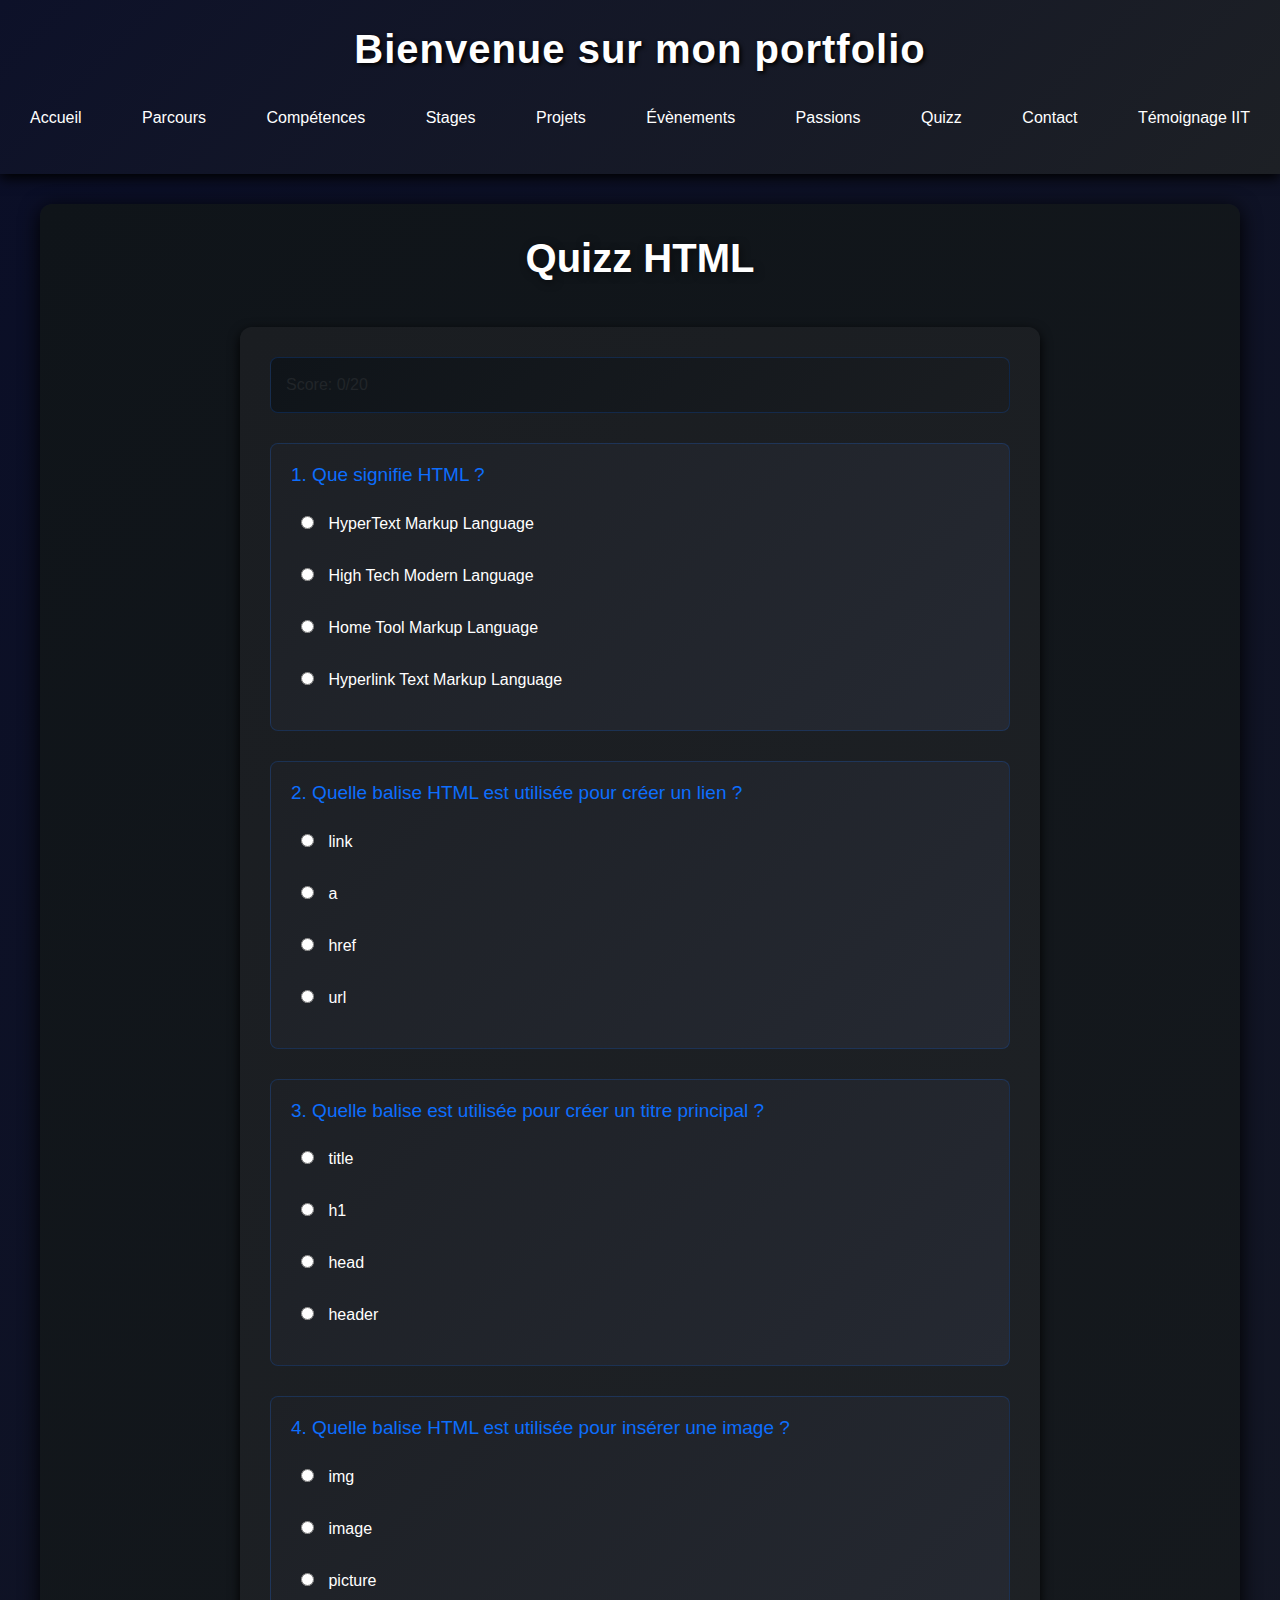
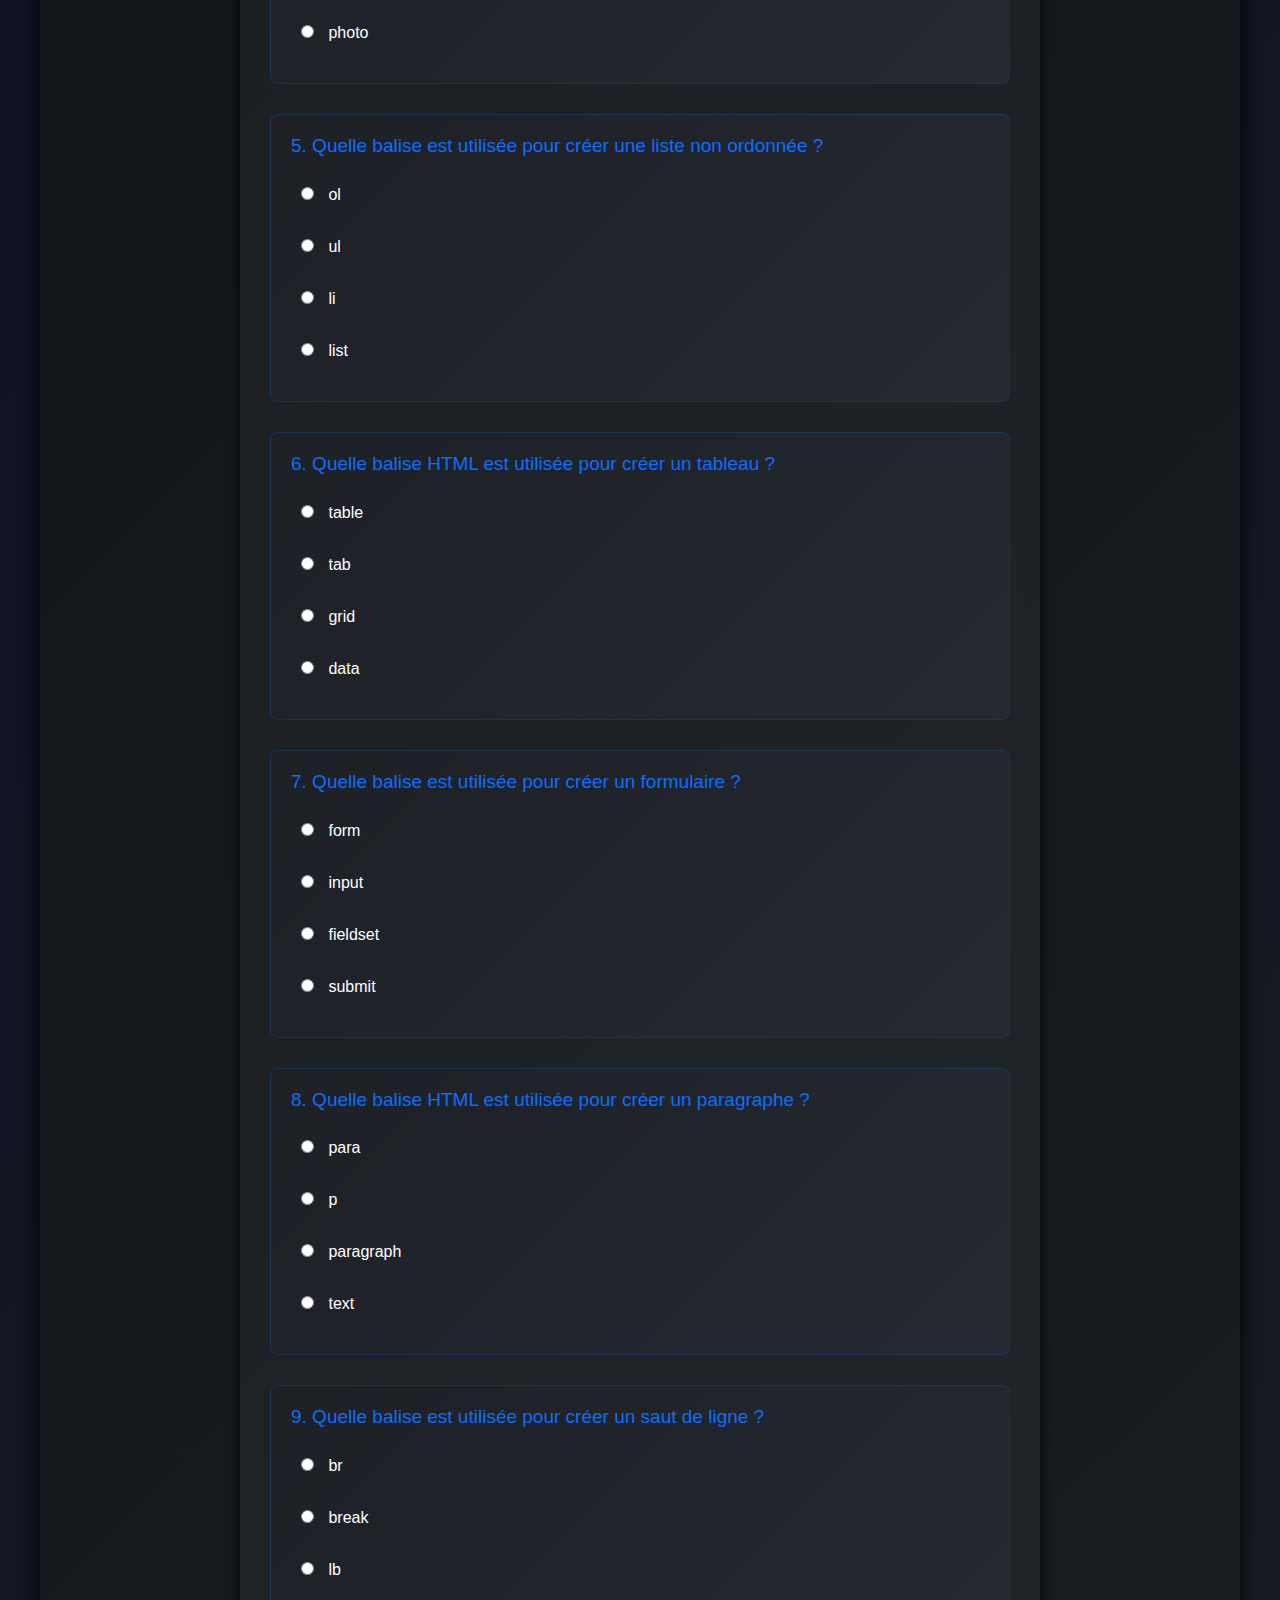
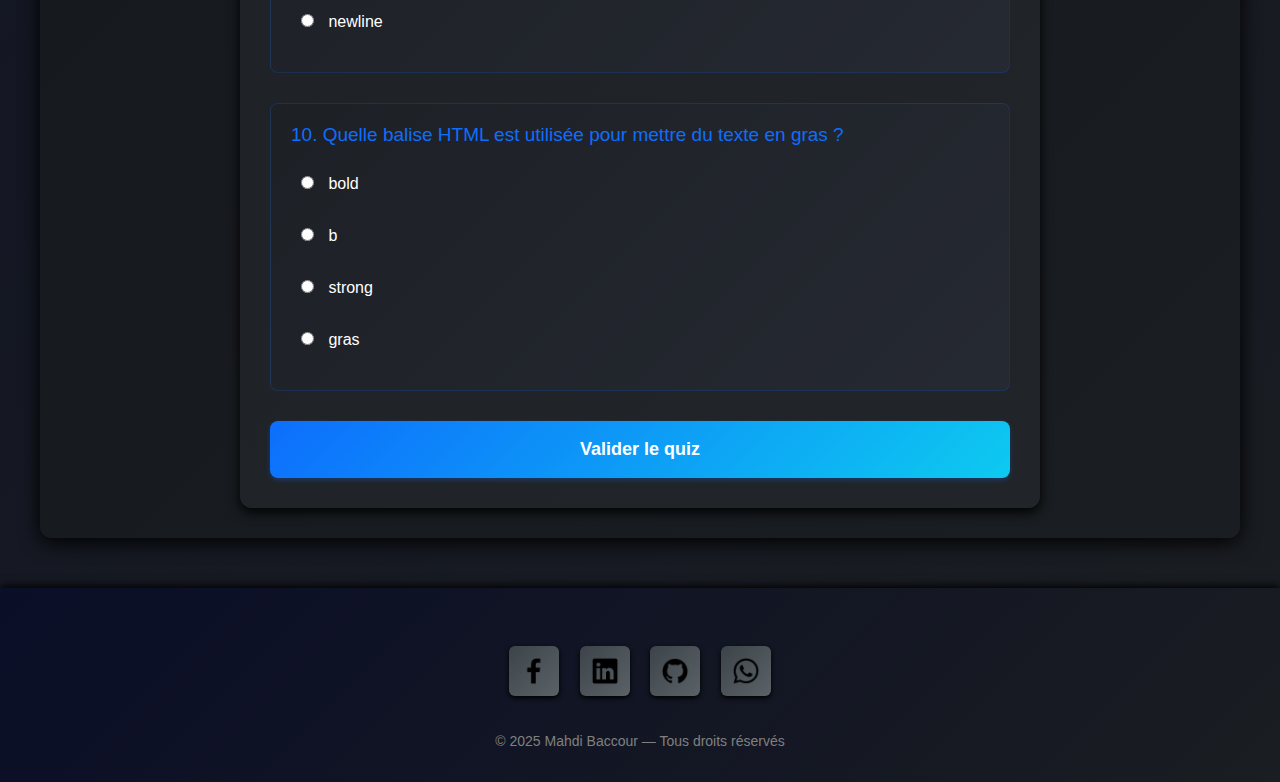
<file: quiz.html>
<!DOCTYPE html>
<html lang="fr">
<head>
    <meta charset="UTF-8">
    <meta name="viewport" content="width=device-width, initial-scale=1.0">
    <title>Quizz HTML – Portfolio Mahdi Baccour</title>
    <link rel="stylesheet" href="css/style1.css">
</head>
<body>

<header>
    <h1>Bienvenue sur mon portfolio</h1>
    <nav>
        <ul>
            <li><a href="index1.html">Accueil</a></li>
            <li><a href="education1.html">Parcours</a></li>
            <li><a href="competence1.html">Compétences</a></li>
            <li><a href="experience1.html">Stages</a></li>
            <li><a href="projets1.html">Projets</a></li>
            <li><a href="events.html">Évènements</a></li>
            <li><a href="passions.html">Passions</a></li>
            <li><a href="quiz.html">Quizz</a></li>
            <li><a href="contact1.html">Contact</a></li>
            <li><a href="temoignage.html">Témoignage IIT</a></li>
        </ul>
    </nav>
</header>

<main>
    <h2>Quizz HTML</h2>
    
    <div class="quiz-container">
        <div class="quiz-header">
            
            <div class="score-display">Score: <span id="score">0</span>/20</div>
        </div>
        
        <form id="quiz-form">
            <div class="question">
                <h3>1. Que signifie HTML ?</h3>
                <label><input type="radio" name="q1" value="a"> HyperText Markup Language</label>
                <label><input type="radio" name="q1" value="b"> High Tech Modern Language</label>
                <label><input type="radio" name="q1" value="c"> Home Tool Markup Language</label>
                <label><input type="radio" name="q1" value="d"> Hyperlink Text Markup Language</label>
            </div>
            
            <div class="question">
                <h3>2. Quelle balise HTML est utilisée pour créer un lien ?</h3>
                <label><input type="radio" name="q2" value="a"> link</label>
                <label><input type="radio" name="q2" value="b"> a</label>
                <label><input type="radio" name="q2" value="c"> href</label>
                <label><input type="radio" name="q2" value="d"> url</label>
            </div>
            
            <div class="question">
                <h3>3. Quelle balise est utilisée pour créer un titre principal ?</h3>
                <label><input type="radio" name="q3" value="a"> title</label>
                <label><input type="radio" name="q3" value="b"> h1</label>
                <label><input type="radio" name="q3" value="c"> head</label>
                <label><input type="radio" name="q3" value="d"> header</label>
            </div>
            
            <div class="question">
                <h3>4. Quelle balise HTML est utilisée pour insérer une image ?</h3>
                <label><input type="radio" name="q4" value="a"> img</label>
                <label><input type="radio" name="q4" value="b"> image</label>
                <label><input type="radio" name="q4" value="c"> picture</label>
                <label><input type="radio" name="q4" value="d"> photo</label>
            </div>
            
            <div class="question">
                <h3>5. Quelle balise est utilisée pour créer une liste non ordonnée ?</h3>
                <label><input type="radio" name="q5" value="a"> ol</label>
                <label><input type="radio" name="q5" value="b"> ul</label>
                <label><input type="radio" name="q5" value="c"> li</label>
                <label><input type="radio" name="q5" value="d"> list</label>
            </div>
            
            <div class="question">
                <h3>6. Quelle balise HTML est utilisée pour créer un tableau ?</h3>
                <label><input type="radio" name="q6" value="a"> table</label>
                <label><input type="radio" name="q6" value="b"> tab</label>
                <label><input type="radio" name="q6" value="c"> grid</label>
                <label><input type="radio" name="q6" value="d"> data</label>
            </div>
            
            <div class="question">
                <h3>7. Quelle balise est utilisée pour créer un formulaire ?</h3>
                <label><input type="radio" name="q7" value="a"> form</label>
                <label><input type="radio" name="q7" value="b"> input</label>
                <label><input type="radio" name="q7" value="c"> fieldset</label>
                <label><input type="radio" name="q7" value="d"> submit</label>
            </div>
            
            <div class="question">
                <h3>8. Quelle balise HTML est utilisée pour créer un paragraphe ?</h3>
                <label><input type="radio" name="q8" value="a"> para</label>
                <label><input type="radio" name="q8" value="b"> p</label>
                <label><input type="radio" name="q8" value="c"> paragraph</label>
                <label><input type="radio" name="q8" value="d"> text</label>
            </div>
            
            <div class="question">
                <h3>9. Quelle balise est utilisée pour créer un saut de ligne ?</h3>
                <label><input type="radio" name="q9" value="a"> br</label>
                <label><input type="radio" name="q9" value="b"> break</label>
                <label><input type="radio" name="q9" value="c"> lb</label>
                <label><input type="radio" name="q9" value="d"> newline</label>
            </div>
            
            <div class="question">
                <h3>10. Quelle balise HTML est utilisée pour mettre du texte en gras ?</h3>
                <label><input type="radio" name="q10" value="a"> bold</label>
                <label><input type="radio" name="q10" value="b"> b</label>
                <label><input type="radio" name="q10" value="c"> strong</label>
                <label><input type="radio" name="q10" value="d"> gras</label>
            </div>
            
            <button type="submit" id="submit-btn">Valider le quiz</button>
        </form>
        
      
    </div>
</main>

<footer>
    <div class="socials">
        <a href="https://www.facebook.com/mahdi.baccour.79" target="_blank"><img src="images/facebook (2).png" alt="Facebook" class="social-icon"></a>
        <a href="https://www.linkedin.com/in/baccour-mahdi-16866b332/" target="_blank"><img src="images/linkedin.png" alt="LinkedIn" class="social-icon"></a>
        <a href="https://github.com/MahdiBaccour" target="_blank"><img src="images/github.png" alt="GitHub" class="social-icon"></a>
        <a href="https://api.whatsapp.com/send/?phone=21626361063&text&type=phone_number&app_absent=0" target="_blank"><img src="images/whatsapp.png" alt="WhatsApp" class="social-icon"></a>
    </div>
    <p>© 2025 Mahdi Baccour — Tous droits réservés</p>
</footer>

<script src="script/quiz.js"></script>

</body>
</html>
</file>
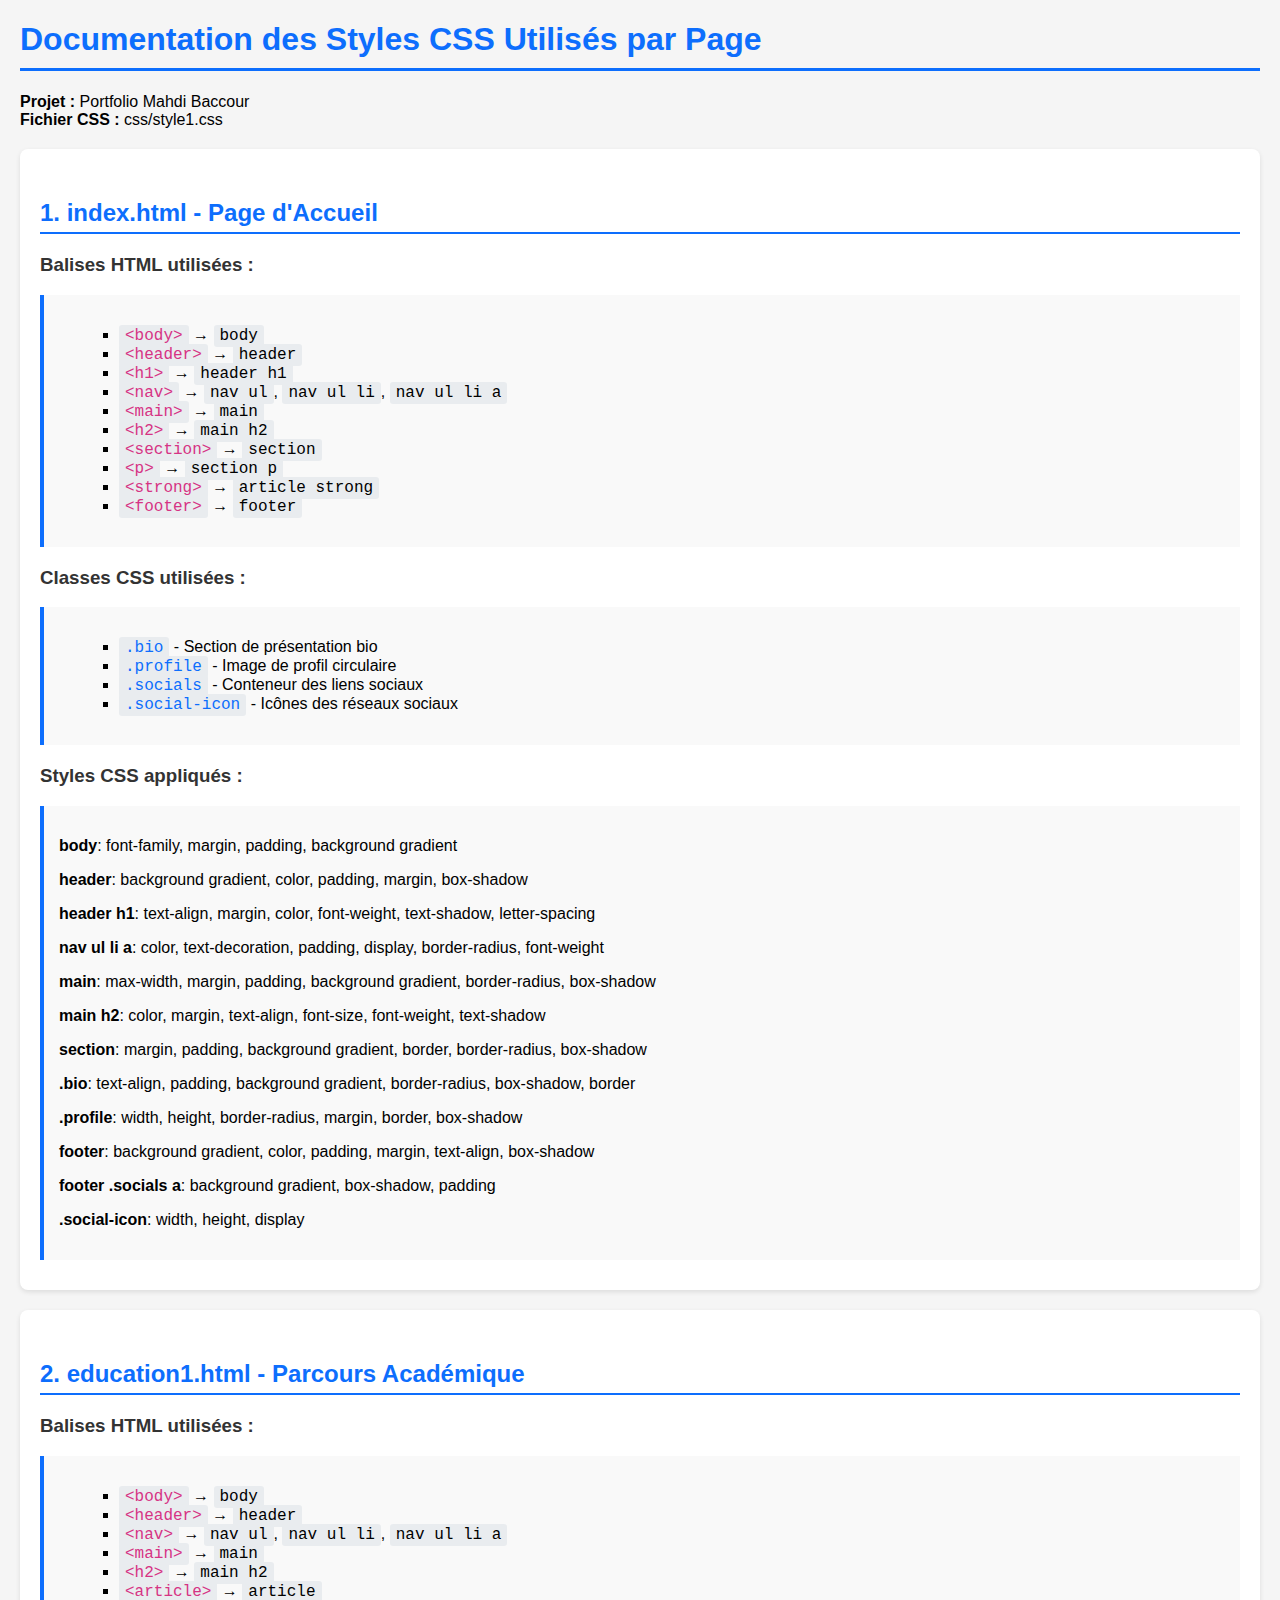
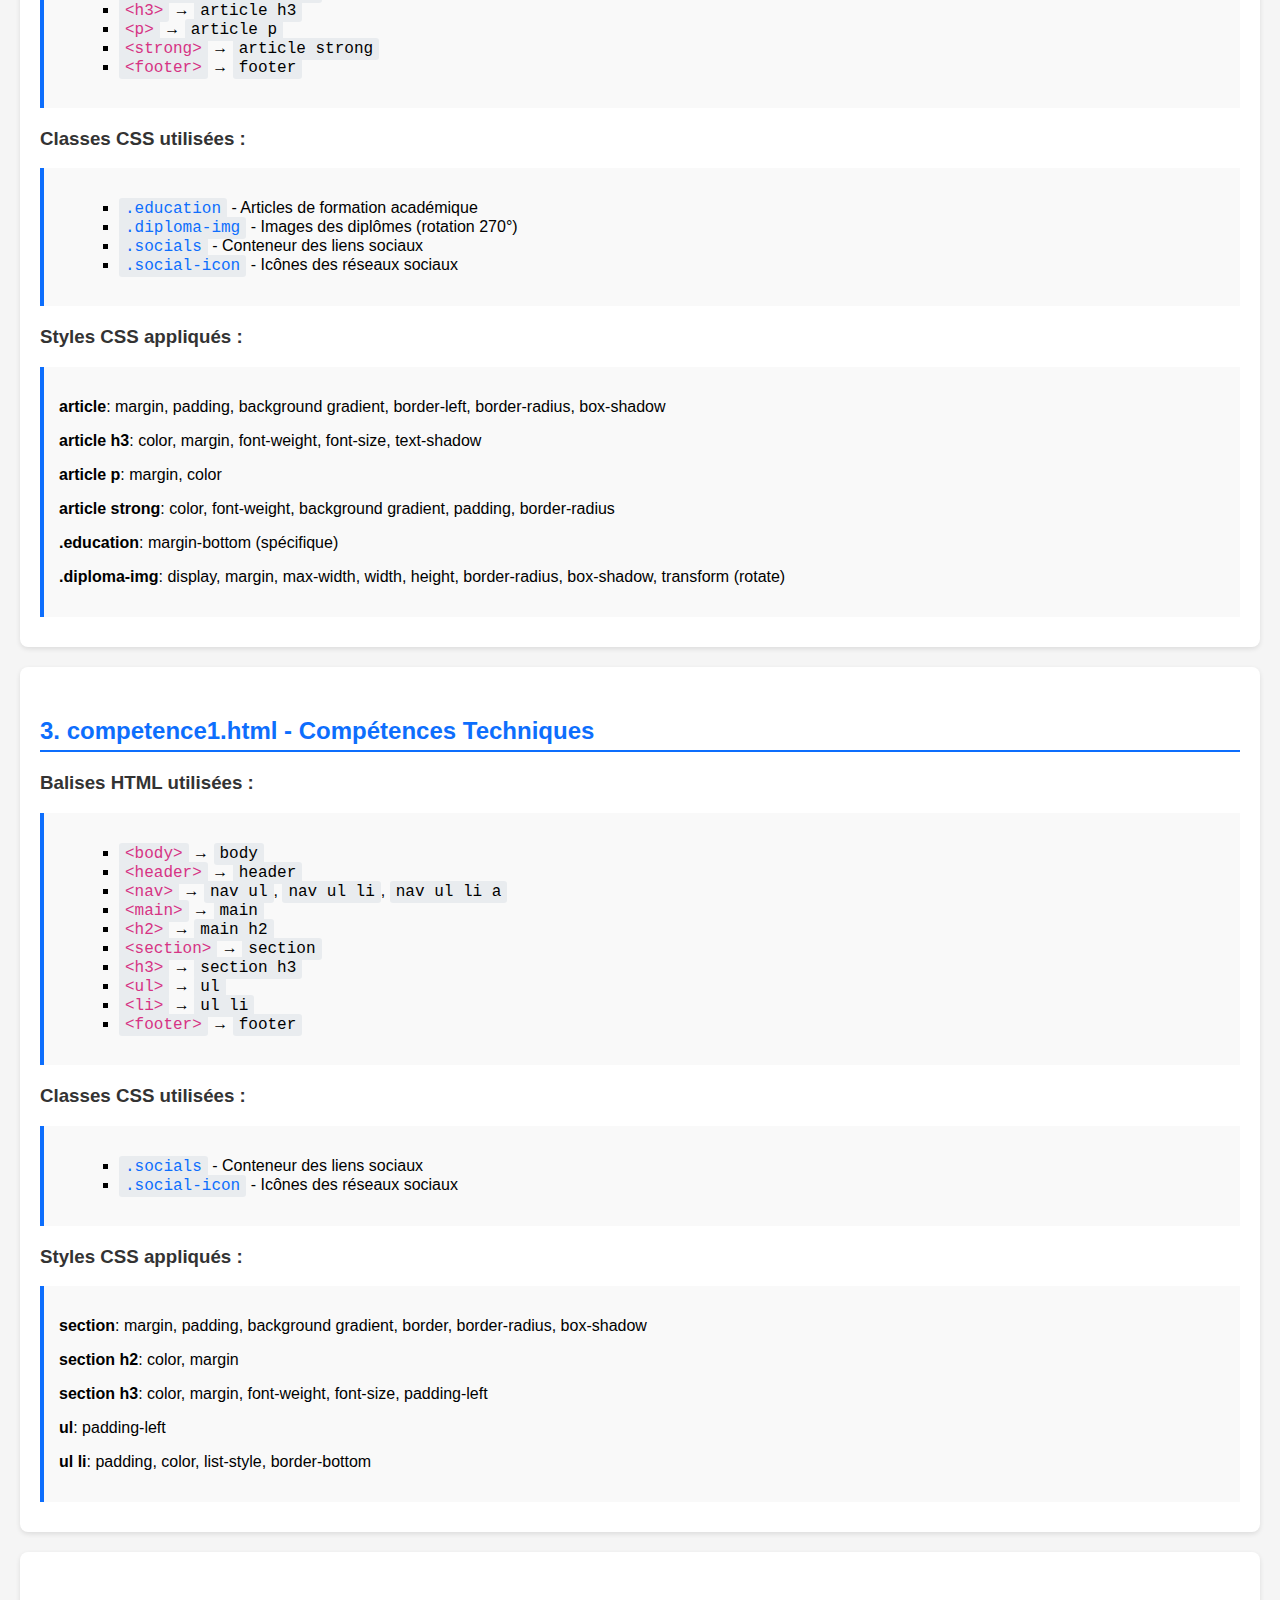
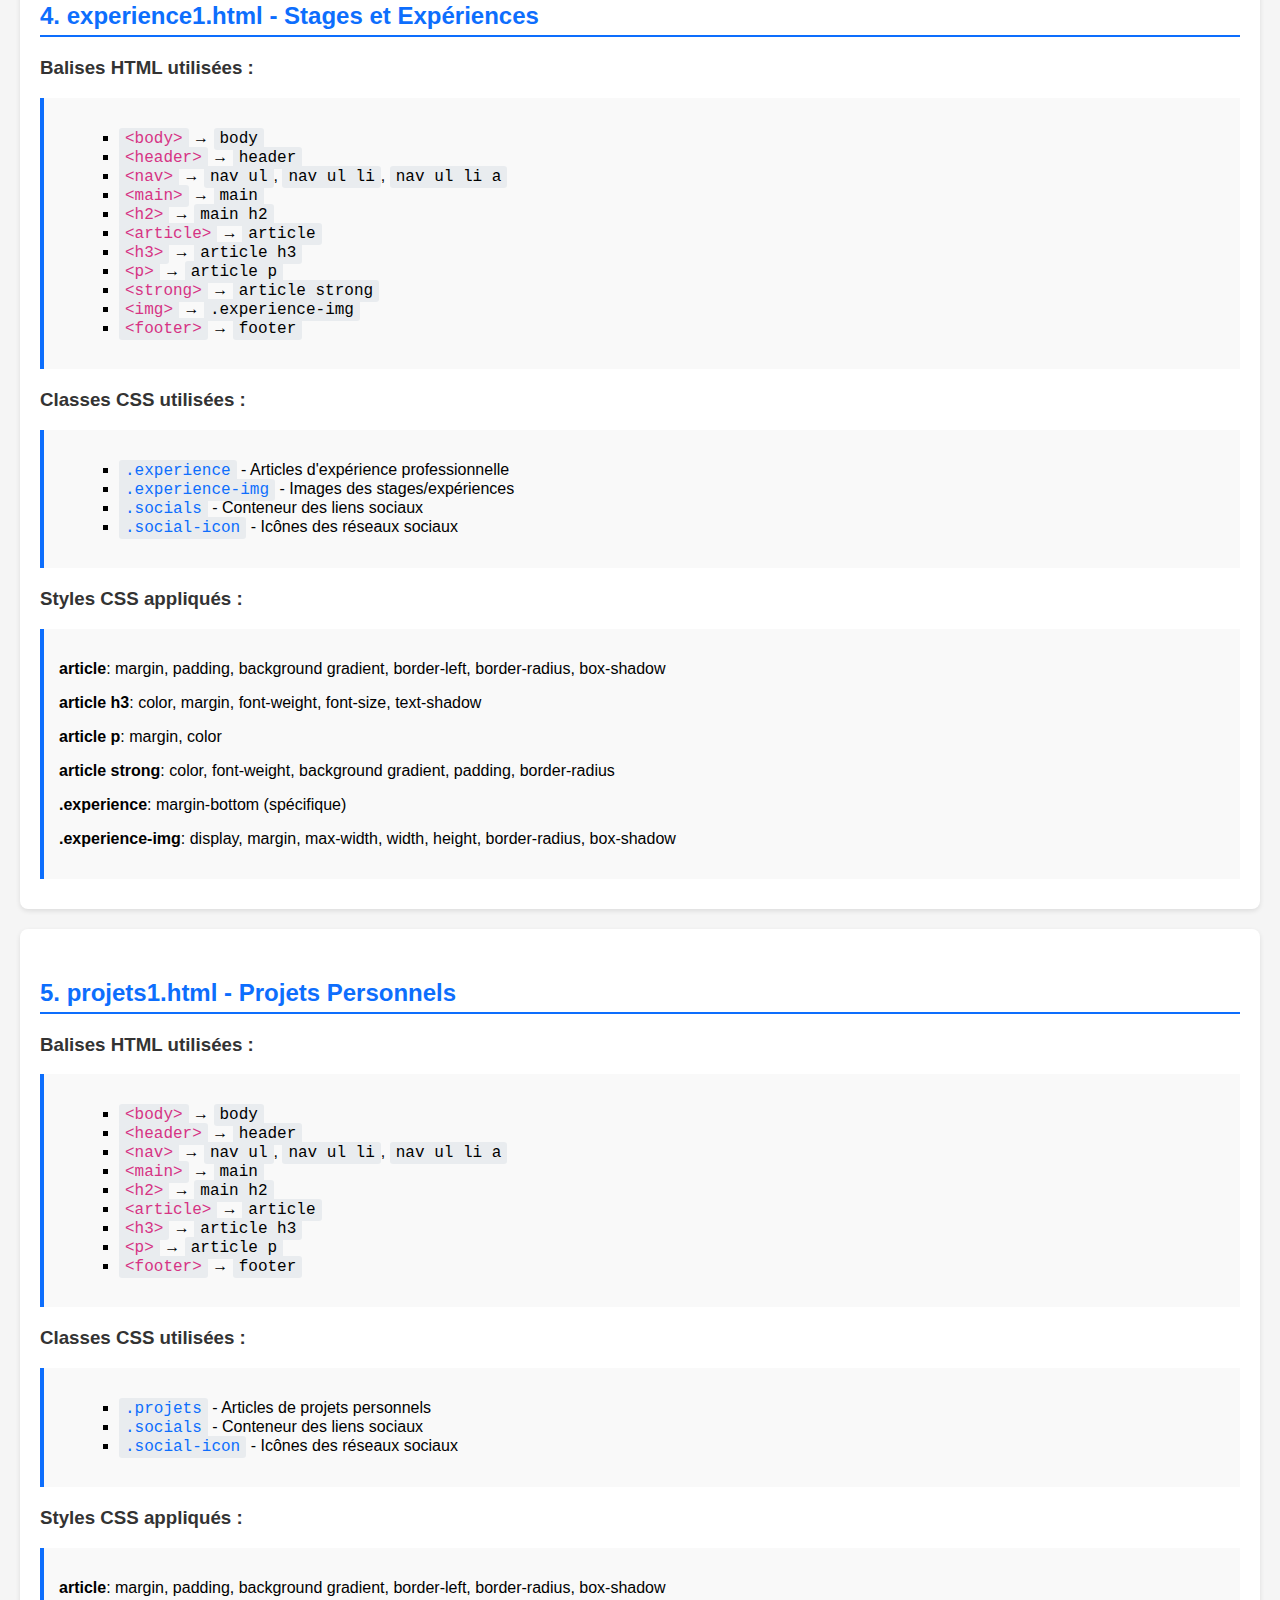
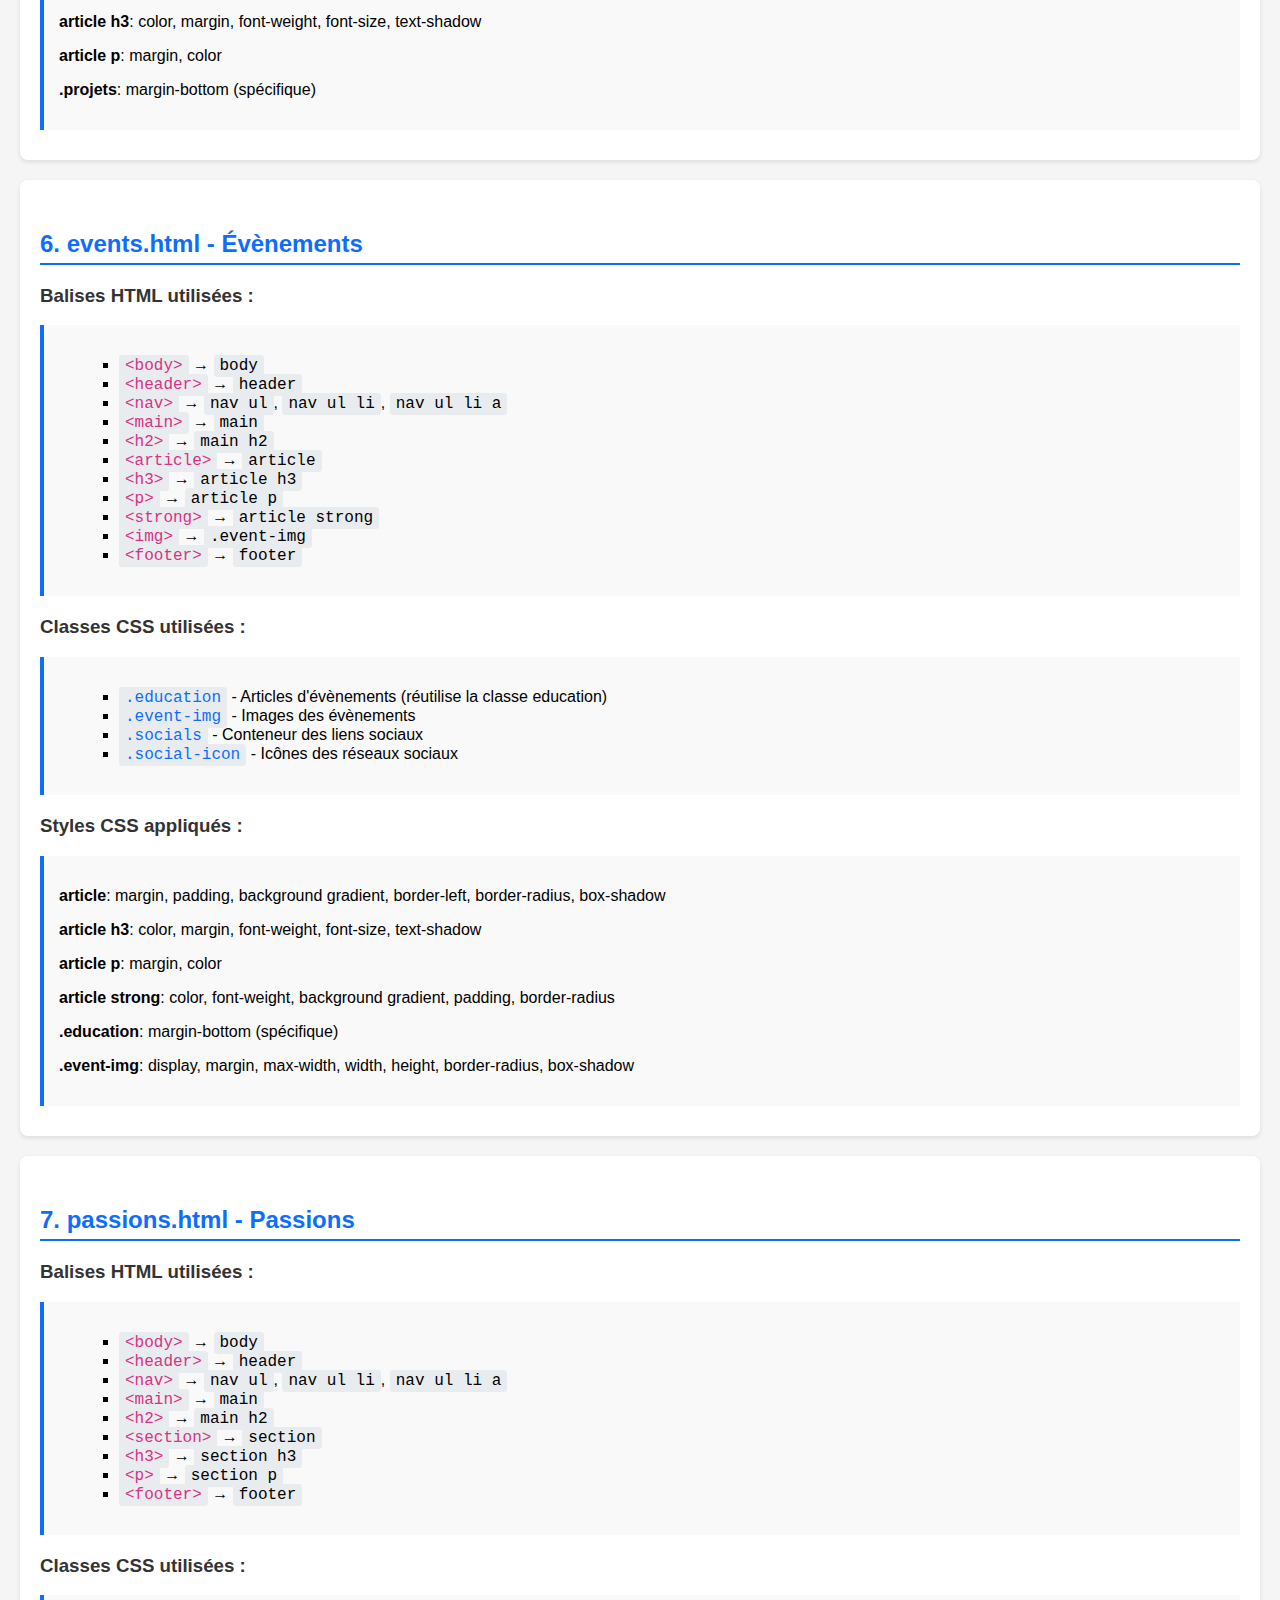
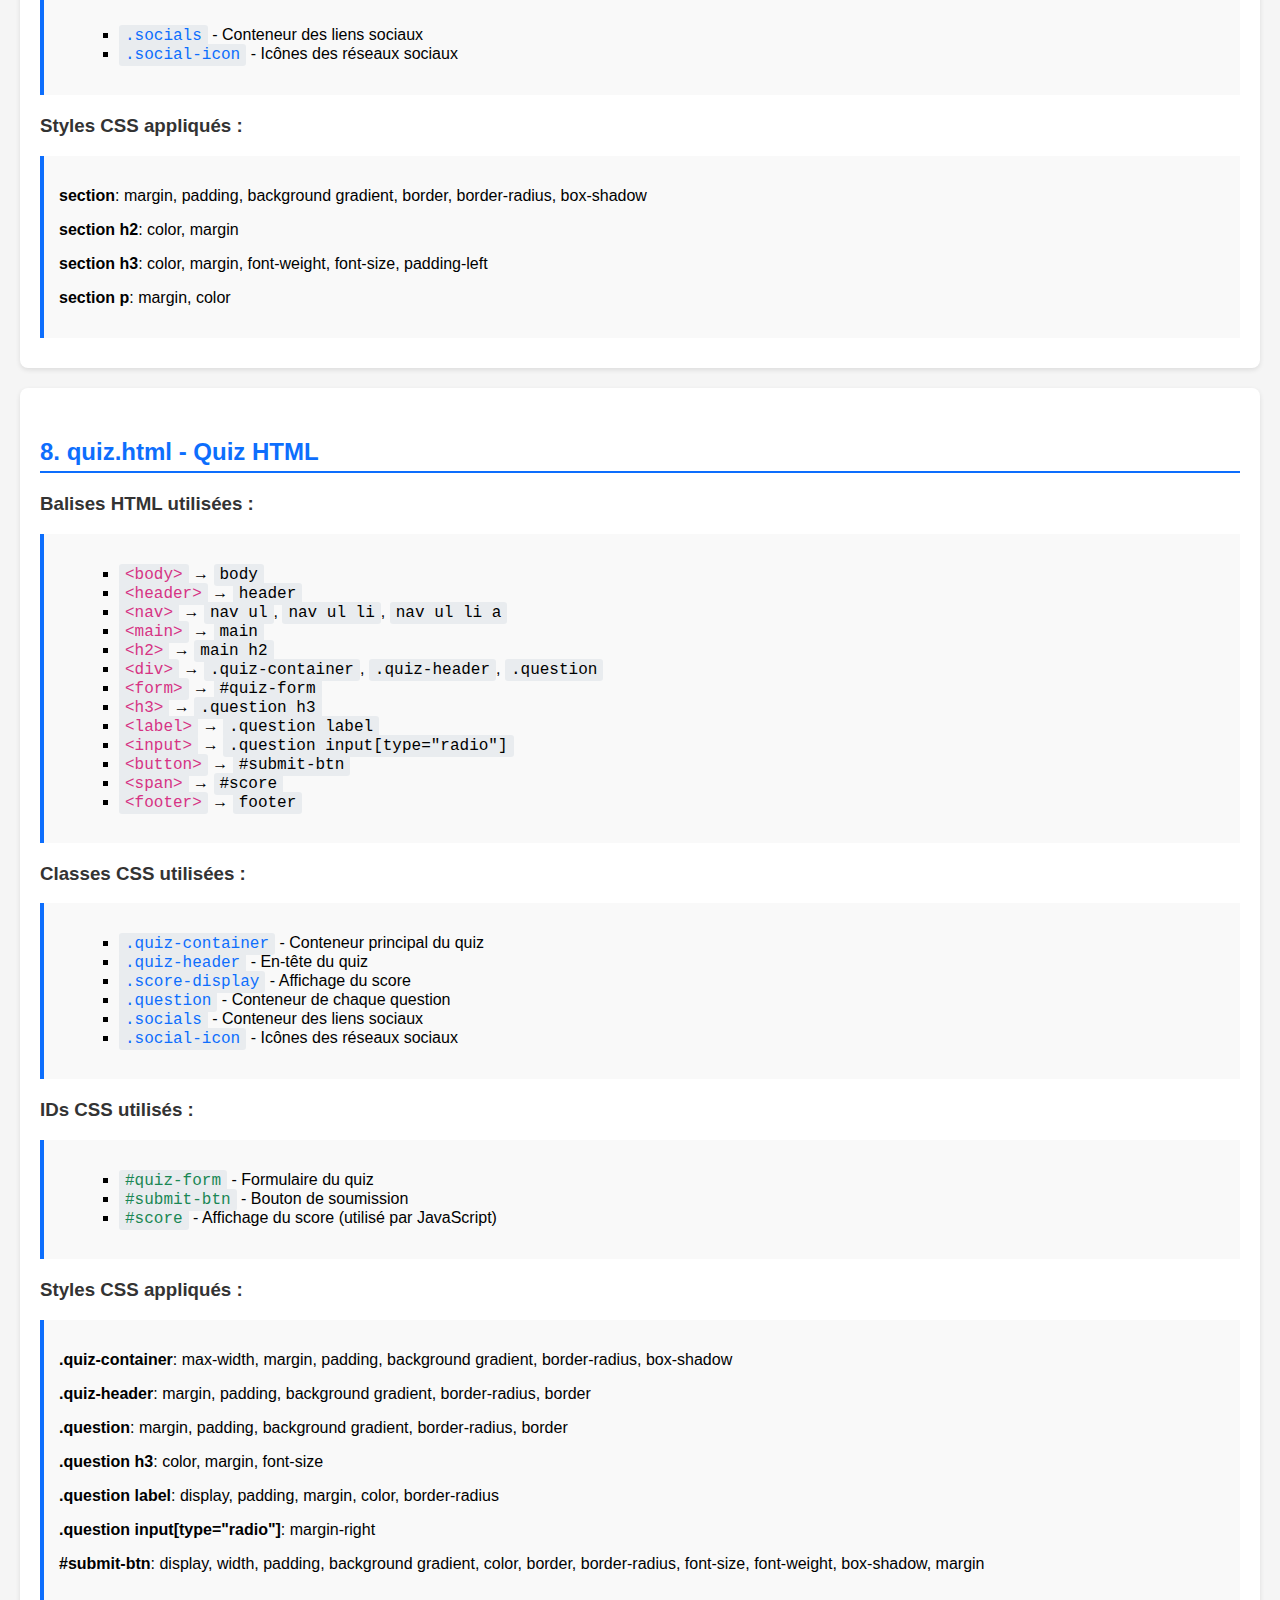
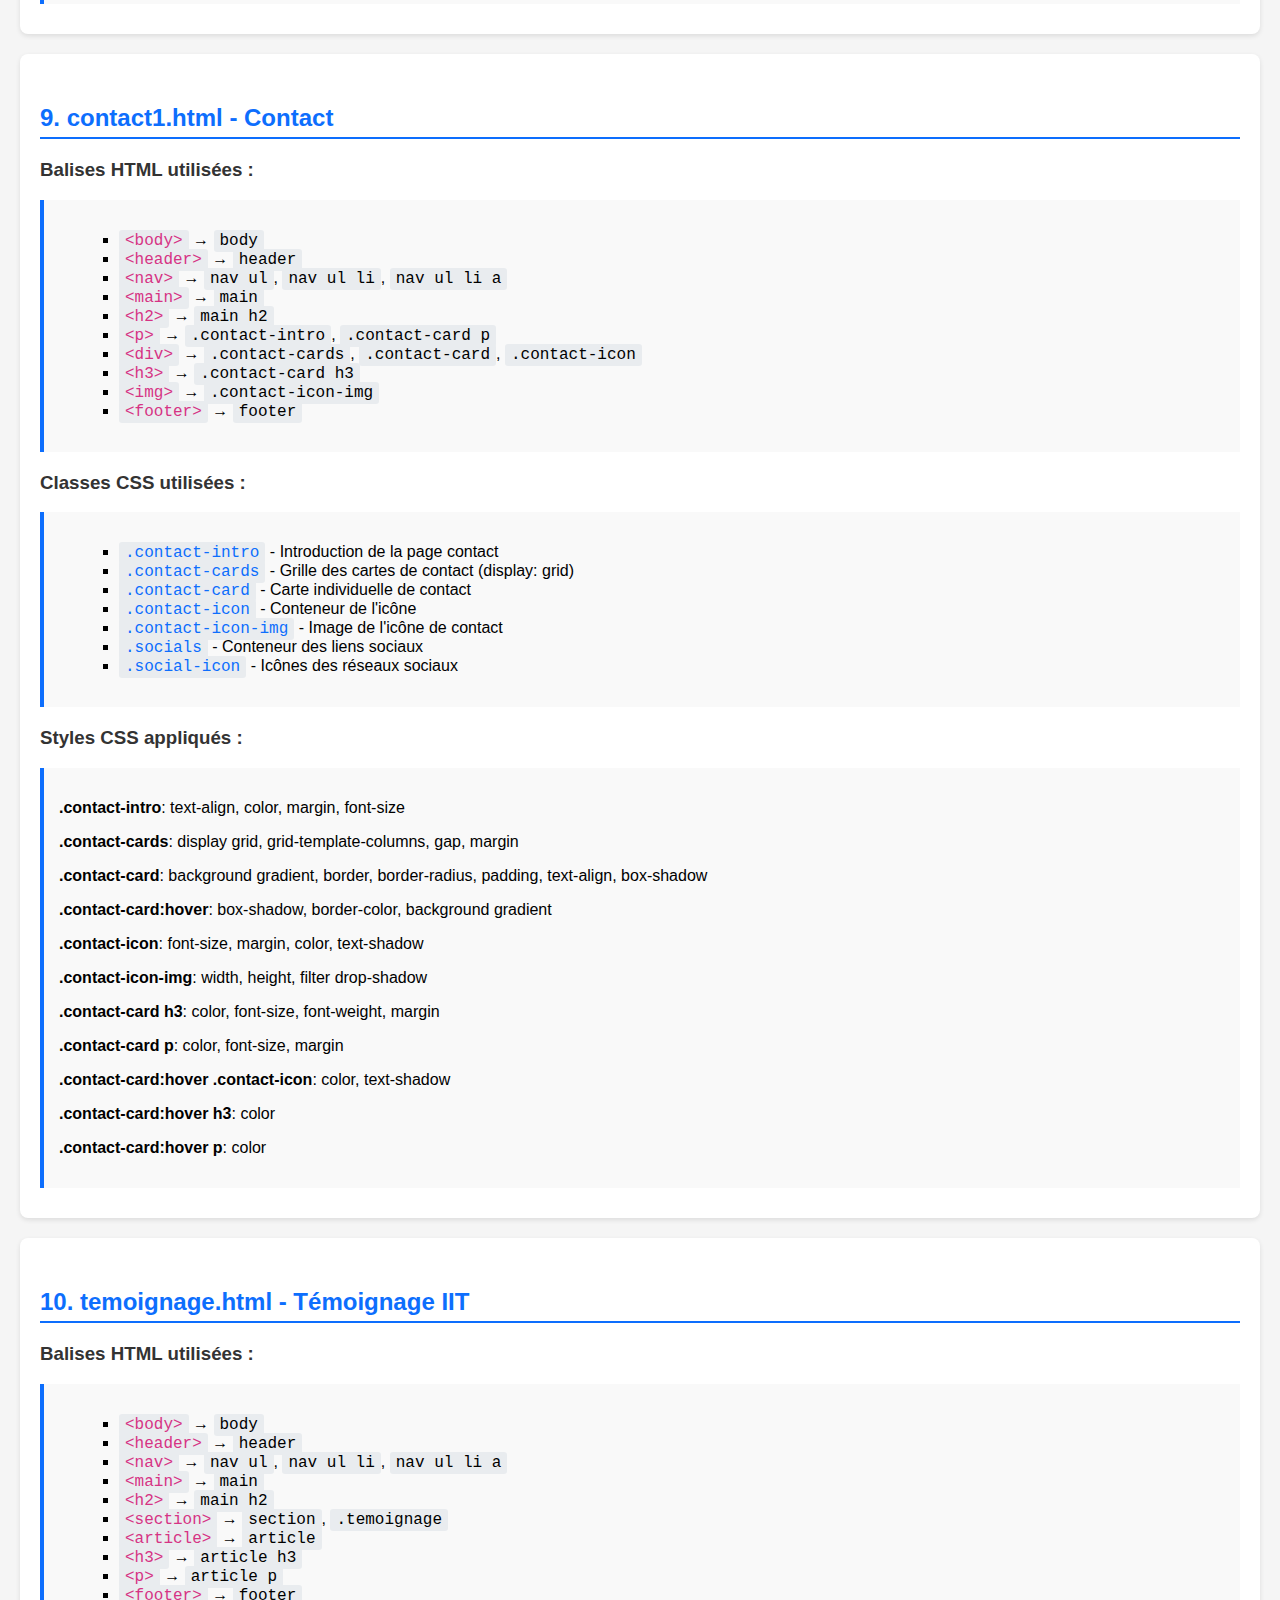
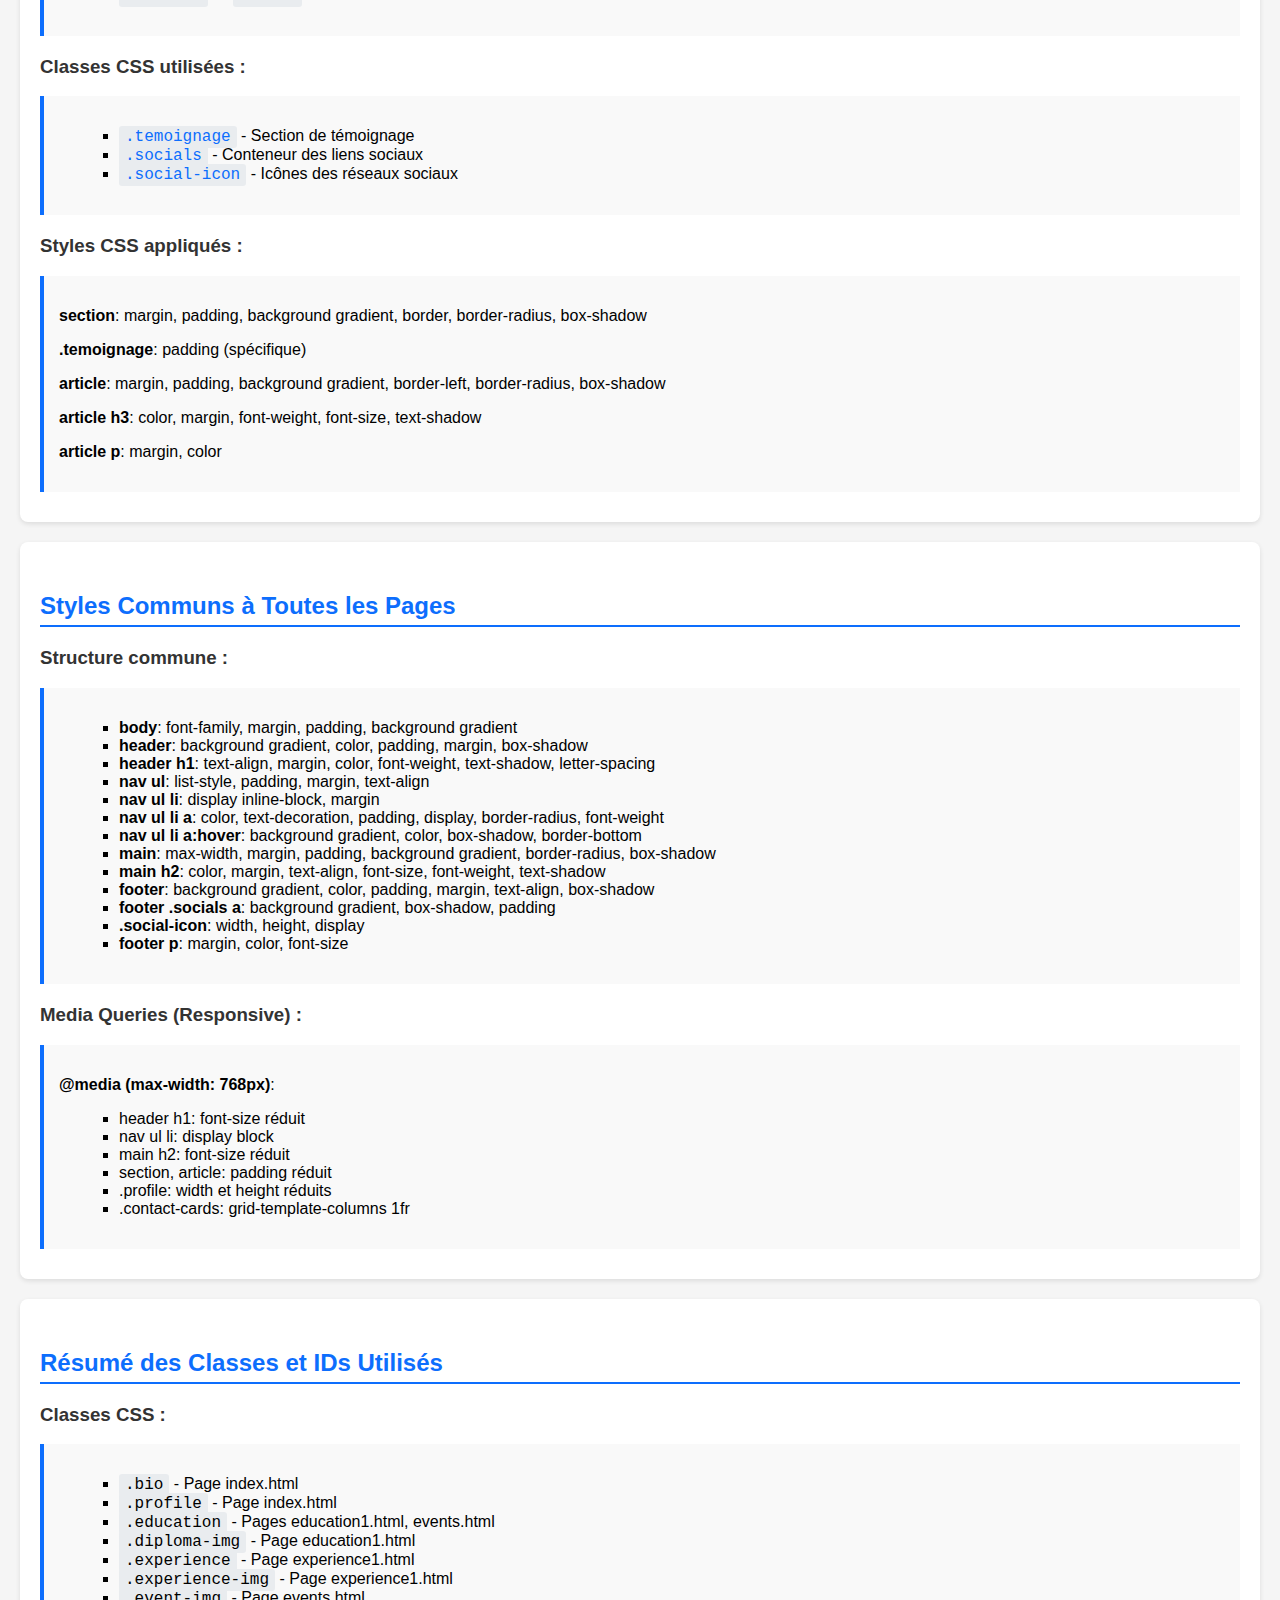
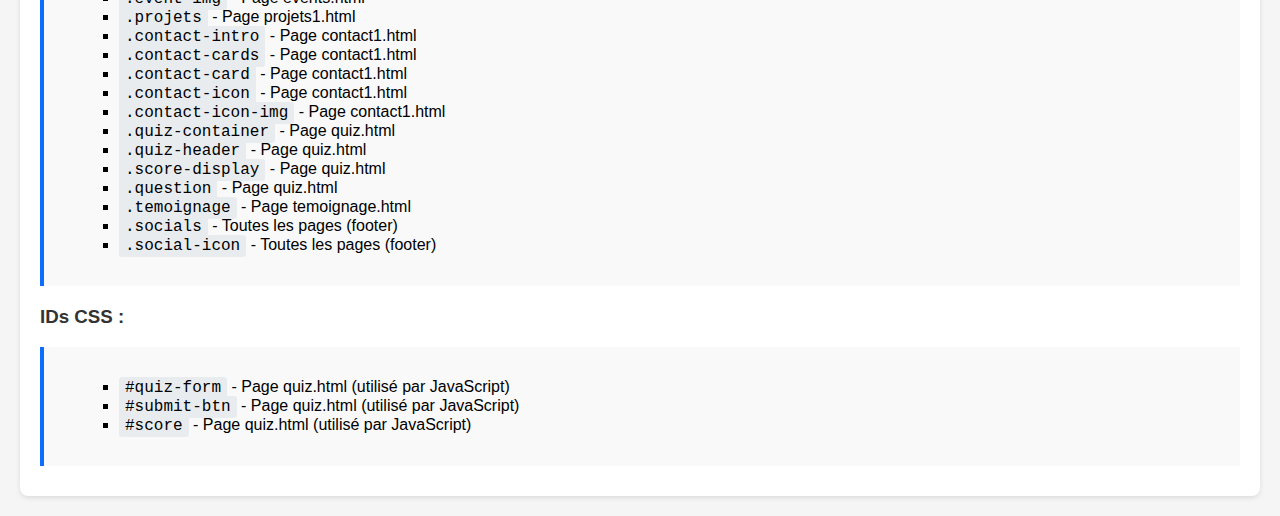
<file: styles_par_page.html>
<!DOCTYPE html>
<html lang="fr">
<head>
    <meta charset="UTF-8">
    <meta name="viewport" content="width=device-width, initial-scale=1.0">
    <title>Styles Utilisés par Page - Portfolio</title>
    <style>
        body {
            font-family: Arial, sans-serif;
            margin: 20px;
            background: #f5f5f5;
        }
        h1 {
            color: #0d6efd;
            border-bottom: 3px solid #0d6efd;
            padding-bottom: 10px;
        }
        h2 {
            color: #0d6efd;
            margin-top: 30px;
            border-bottom: 2px solid #0d6efd;
            padding-bottom: 5px;
        }
        h3 {
            color: #333;
            margin-top: 20px;
        }
        .page-section {
            background: white;
            padding: 20px;
            margin: 20px 0;
            border-radius: 8px;
            box-shadow: 0 2px 5px rgba(0,0,0,0.1);
        }
        .style-list {
            background: #f9f9f9;
            padding: 15px;
            margin: 10px 0;
            border-left: 4px solid #0d6efd;
        }
        ul {
            list-style-type: square;
            margin-left: 20px;
        }
        code {
            background: #e9ecef;
            padding: 2px 6px;
            border-radius: 3px;
            font-family: 'Courier New', monospace;
        }
        .tag {
            color: #d63384;
        }
        .class {
            color: #0d6efd;
        }
        .id {
            color: #198754;
        }
    </style>
</head>
<body>

<h1>Documentation des Styles CSS Utilisés par Page</h1>
<p><strong>Projet :</strong> Portfolio Mahdi Baccour<br>
<strong>Fichier CSS :</strong> css/style1.css</p>

<div class="page-section">
    <h2>1. index.html - Page d'Accueil</h2>
    
    <h3>Balises HTML utilisées :</h3>
    <div class="style-list">
        <ul>
            <li><code class="tag">&lt;body&gt;</code> → <code>body</code></li>
            <li><code class="tag">&lt;header&gt;</code> → <code>header</code></li>
            <li><code class="tag">&lt;h1&gt;</code> → <code>header h1</code></li>
            <li><code class="tag">&lt;nav&gt;</code> → <code>nav ul</code>, <code>nav ul li</code>, <code>nav ul li a</code></li>
            <li><code class="tag">&lt;main&gt;</code> → <code>main</code></li>
            <li><code class="tag">&lt;h2&gt;</code> → <code>main h2</code></li>
            <li><code class="tag">&lt;section&gt;</code> → <code>section</code></li>
            <li><code class="tag">&lt;p&gt;</code> → <code>section p</code></li>
            <li><code class="tag">&lt;strong&gt;</code> → <code>article strong</code></li>
            <li><code class="tag">&lt;footer&gt;</code> → <code>footer</code></li>
        </ul>
    </div>
    
    <h3>Classes CSS utilisées :</h3>
    <div class="style-list">
        <ul>
            <li><code class="class">.bio</code> - Section de présentation bio</li>
            <li><code class="class">.profile</code> - Image de profil circulaire</li>
            <li><code class="class">.socials</code> - Conteneur des liens sociaux</li>
            <li><code class="class">.social-icon</code> - Icônes des réseaux sociaux</li>
        </ul>
    </div>
    
    <h3>Styles CSS appliqués :</h3>
    <div class="style-list">
        <p><strong>body</strong>: font-family, margin, padding, background gradient</p>
        <p><strong>header</strong>: background gradient, color, padding, margin, box-shadow</p>
        <p><strong>header h1</strong>: text-align, margin, color, font-weight, text-shadow, letter-spacing</p>
        <p><strong>nav ul li a</strong>: color, text-decoration, padding, display, border-radius, font-weight</p>
        <p><strong>main</strong>: max-width, margin, padding, background gradient, border-radius, box-shadow</p>
        <p><strong>main h2</strong>: color, margin, text-align, font-size, font-weight, text-shadow</p>
        <p><strong>section</strong>: margin, padding, background gradient, border, border-radius, box-shadow</p>
        <p><strong>.bio</strong>: text-align, padding, background gradient, border-radius, box-shadow, border</p>
        <p><strong>.profile</strong>: width, height, border-radius, margin, border, box-shadow</p>
        <p><strong>footer</strong>: background gradient, color, padding, margin, text-align, box-shadow</p>
        <p><strong>footer .socials a</strong>: background gradient, box-shadow, padding</p>
        <p><strong>.social-icon</strong>: width, height, display</p>
    </div>
</div>

<div class="page-section">
    <h2>2. education1.html - Parcours Académique</h2>
    
    <h3>Balises HTML utilisées :</h3>
    <div class="style-list">
        <ul>
            <li><code class="tag">&lt;body&gt;</code> → <code>body</code></li>
            <li><code class="tag">&lt;header&gt;</code> → <code>header</code></li>
            <li><code class="tag">&lt;nav&gt;</code> → <code>nav ul</code>, <code>nav ul li</code>, <code>nav ul li a</code></li>
            <li><code class="tag">&lt;main&gt;</code> → <code>main</code></li>
            <li><code class="tag">&lt;h2&gt;</code> → <code>main h2</code></li>
            <li><code class="tag">&lt;article&gt;</code> → <code>article</code></li>
            <li><code class="tag">&lt;h3&gt;</code> → <code>article h3</code></li>
            <li><code class="tag">&lt;p&gt;</code> → <code>article p</code></li>
            <li><code class="tag">&lt;strong&gt;</code> → <code>article strong</code></li>
            <li><code class="tag">&lt;footer&gt;</code> → <code>footer</code></li>
        </ul>
    </div>
    
    <h3>Classes CSS utilisées :</h3>
    <div class="style-list">
        <ul>
            <li><code class="class">.education</code> - Articles de formation académique</li>
            <li><code class="class">.diploma-img</code> - Images des diplômes (rotation 270°)</li>
            <li><code class="class">.socials</code> - Conteneur des liens sociaux</li>
            <li><code class="class">.social-icon</code> - Icônes des réseaux sociaux</li>
        </ul>
    </div>
    
    <h3>Styles CSS appliqués :</h3>
    <div class="style-list">
        <p><strong>article</strong>: margin, padding, background gradient, border-left, border-radius, box-shadow</p>
        <p><strong>article h3</strong>: color, margin, font-weight, font-size, text-shadow</p>
        <p><strong>article p</strong>: margin, color</p>
        <p><strong>article strong</strong>: color, font-weight, background gradient, padding, border-radius</p>
        <p><strong>.education</strong>: margin-bottom (spécifique)</p>
        <p><strong>.diploma-img</strong>: display, margin, max-width, width, height, border-radius, box-shadow, transform (rotate)</p>
    </div>
</div>

<div class="page-section">
    <h2>3. competence1.html - Compétences Techniques</h2>
    
    <h3>Balises HTML utilisées :</h3>
    <div class="style-list">
        <ul>
            <li><code class="tag">&lt;body&gt;</code> → <code>body</code></li>
            <li><code class="tag">&lt;header&gt;</code> → <code>header</code></li>
            <li><code class="tag">&lt;nav&gt;</code> → <code>nav ul</code>, <code>nav ul li</code>, <code>nav ul li a</code></li>
            <li><code class="tag">&lt;main&gt;</code> → <code>main</code></li>
            <li><code class="tag">&lt;h2&gt;</code> → <code>main h2</code></li>
            <li><code class="tag">&lt;section&gt;</code> → <code>section</code></li>
            <li><code class="tag">&lt;h3&gt;</code> → <code>section h3</code></li>
            <li><code class="tag">&lt;ul&gt;</code> → <code>ul</code></li>
            <li><code class="tag">&lt;li&gt;</code> → <code>ul li</code></li>
            <li><code class="tag">&lt;footer&gt;</code> → <code>footer</code></li>
        </ul>
    </div>
    
    <h3>Classes CSS utilisées :</h3>
    <div class="style-list">
        <ul>
            <li><code class="class">.socials</code> - Conteneur des liens sociaux</li>
            <li><code class="class">.social-icon</code> - Icônes des réseaux sociaux</li>
        </ul>
    </div>
    
    <h3>Styles CSS appliqués :</h3>
    <div class="style-list">
        <p><strong>section</strong>: margin, padding, background gradient, border, border-radius, box-shadow</p>
        <p><strong>section h2</strong>: color, margin</p>
        <p><strong>section h3</strong>: color, margin, font-weight, font-size, padding-left</p>
        <p><strong>ul</strong>: padding-left</p>
        <p><strong>ul li</strong>: padding, color, list-style, border-bottom</p>
    </div>
</div>

<div class="page-section">
    <h2>4. experience1.html - Stages et Expériences</h2>
    
    <h3>Balises HTML utilisées :</h3>
    <div class="style-list">
        <ul>
            <li><code class="tag">&lt;body&gt;</code> → <code>body</code></li>
            <li><code class="tag">&lt;header&gt;</code> → <code>header</code></li>
            <li><code class="tag">&lt;nav&gt;</code> → <code>nav ul</code>, <code>nav ul li</code>, <code>nav ul li a</code></li>
            <li><code class="tag">&lt;main&gt;</code> → <code>main</code></li>
            <li><code class="tag">&lt;h2&gt;</code> → <code>main h2</code></li>
            <li><code class="tag">&lt;article&gt;</code> → <code>article</code></li>
            <li><code class="tag">&lt;h3&gt;</code> → <code>article h3</code></li>
            <li><code class="tag">&lt;p&gt;</code> → <code>article p</code></li>
            <li><code class="tag">&lt;strong&gt;</code> → <code>article strong</code></li>
            <li><code class="tag">&lt;img&gt;</code> → <code>.experience-img</code></li>
            <li><code class="tag">&lt;footer&gt;</code> → <code>footer</code></li>
        </ul>
    </div>
    
    <h3>Classes CSS utilisées :</h3>
    <div class="style-list">
        <ul>
            <li><code class="class">.experience</code> - Articles d'expérience professionnelle</li>
            <li><code class="class">.experience-img</code> - Images des stages/expériences</li>
            <li><code class="class">.socials</code> - Conteneur des liens sociaux</li>
            <li><code class="class">.social-icon</code> - Icônes des réseaux sociaux</li>
        </ul>
    </div>
    
    <h3>Styles CSS appliqués :</h3>
    <div class="style-list">
        <p><strong>article</strong>: margin, padding, background gradient, border-left, border-radius, box-shadow</p>
        <p><strong>article h3</strong>: color, margin, font-weight, font-size, text-shadow</p>
        <p><strong>article p</strong>: margin, color</p>
        <p><strong>article strong</strong>: color, font-weight, background gradient, padding, border-radius</p>
        <p><strong>.experience</strong>: margin-bottom (spécifique)</p>
        <p><strong>.experience-img</strong>: display, margin, max-width, width, height, border-radius, box-shadow</p>
    </div>
</div>

<div class="page-section">
    <h2>5. projets1.html - Projets Personnels</h2>
    
    <h3>Balises HTML utilisées :</h3>
    <div class="style-list">
        <ul>
            <li><code class="tag">&lt;body&gt;</code> → <code>body</code></li>
            <li><code class="tag">&lt;header&gt;</code> → <code>header</code></li>
            <li><code class="tag">&lt;nav&gt;</code> → <code>nav ul</code>, <code>nav ul li</code>, <code>nav ul li a</code></li>
            <li><code class="tag">&lt;main&gt;</code> → <code>main</code></li>
            <li><code class="tag">&lt;h2&gt;</code> → <code>main h2</code></li>
            <li><code class="tag">&lt;article&gt;</code> → <code>article</code></li>
            <li><code class="tag">&lt;h3&gt;</code> → <code>article h3</code></li>
            <li><code class="tag">&lt;p&gt;</code> → <code>article p</code></li>
            <li><code class="tag">&lt;footer&gt;</code> → <code>footer</code></li>
        </ul>
    </div>
    
    <h3>Classes CSS utilisées :</h3>
    <div class="style-list">
        <ul>
            <li><code class="class">.projets</code> - Articles de projets personnels</li>
            <li><code class="class">.socials</code> - Conteneur des liens sociaux</li>
            <li><code class="class">.social-icon</code> - Icônes des réseaux sociaux</li>
        </ul>
    </div>
    
    <h3>Styles CSS appliqués :</h3>
    <div class="style-list">
        <p><strong>article</strong>: margin, padding, background gradient, border-left, border-radius, box-shadow</p>
        <p><strong>article h3</strong>: color, margin, font-weight, font-size, text-shadow</p>
        <p><strong>article p</strong>: margin, color</p>
        <p><strong>.projets</strong>: margin-bottom (spécifique)</p>
    </div>
</div>

<div class="page-section">
    <h2>6. events.html - Évènements</h2>
    
    <h3>Balises HTML utilisées :</h3>
    <div class="style-list">
        <ul>
            <li><code class="tag">&lt;body&gt;</code> → <code>body</code></li>
            <li><code class="tag">&lt;header&gt;</code> → <code>header</code></li>
            <li><code class="tag">&lt;nav&gt;</code> → <code>nav ul</code>, <code>nav ul li</code>, <code>nav ul li a</code></li>
            <li><code class="tag">&lt;main&gt;</code> → <code>main</code></li>
            <li><code class="tag">&lt;h2&gt;</code> → <code>main h2</code></li>
            <li><code class="tag">&lt;article&gt;</code> → <code>article</code></li>
            <li><code class="tag">&lt;h3&gt;</code> → <code>article h3</code></li>
            <li><code class="tag">&lt;p&gt;</code> → <code>article p</code></li>
            <li><code class="tag">&lt;strong&gt;</code> → <code>article strong</code></li>
            <li><code class="tag">&lt;img&gt;</code> → <code>.event-img</code></li>
            <li><code class="tag">&lt;footer&gt;</code> → <code>footer</code></li>
        </ul>
    </div>
    
    <h3>Classes CSS utilisées :</h3>
    <div class="style-list">
        <ul>
            <li><code class="class">.education</code> - Articles d'évènements (réutilise la classe education)</li>
            <li><code class="class">.event-img</code> - Images des évènements</li>
            <li><code class="class">.socials</code> - Conteneur des liens sociaux</li>
            <li><code class="class">.social-icon</code> - Icônes des réseaux sociaux</li>
        </ul>
    </div>
    
    <h3>Styles CSS appliqués :</h3>
    <div class="style-list">
        <p><strong>article</strong>: margin, padding, background gradient, border-left, border-radius, box-shadow</p>
        <p><strong>article h3</strong>: color, margin, font-weight, font-size, text-shadow</p>
        <p><strong>article p</strong>: margin, color</p>
        <p><strong>article strong</strong>: color, font-weight, background gradient, padding, border-radius</p>
        <p><strong>.education</strong>: margin-bottom (spécifique)</p>
        <p><strong>.event-img</strong>: display, margin, max-width, width, height, border-radius, box-shadow</p>
    </div>
</div>

<div class="page-section">
    <h2>7. passions.html - Passions</h2>
    
    <h3>Balises HTML utilisées :</h3>
    <div class="style-list">
        <ul>
            <li><code class="tag">&lt;body&gt;</code> → <code>body</code></li>
            <li><code class="tag">&lt;header&gt;</code> → <code>header</code></li>
            <li><code class="tag">&lt;nav&gt;</code> → <code>nav ul</code>, <code>nav ul li</code>, <code>nav ul li a</code></li>
            <li><code class="tag">&lt;main&gt;</code> → <code>main</code></li>
            <li><code class="tag">&lt;h2&gt;</code> → <code>main h2</code></li>
            <li><code class="tag">&lt;section&gt;</code> → <code>section</code></li>
            <li><code class="tag">&lt;h3&gt;</code> → <code>section h3</code></li>
            <li><code class="tag">&lt;p&gt;</code> → <code>section p</code></li>
            <li><code class="tag">&lt;footer&gt;</code> → <code>footer</code></li>
        </ul>
    </div>
    
    <h3>Classes CSS utilisées :</h3>
    <div class="style-list">
        <ul>
            <li><code class="class">.socials</code> - Conteneur des liens sociaux</li>
            <li><code class="class">.social-icon</code> - Icônes des réseaux sociaux</li>
        </ul>
    </div>
    
    <h3>Styles CSS appliqués :</h3>
    <div class="style-list">
        <p><strong>section</strong>: margin, padding, background gradient, border, border-radius, box-shadow</p>
        <p><strong>section h2</strong>: color, margin</p>
        <p><strong>section h3</strong>: color, margin, font-weight, font-size, padding-left</p>
        <p><strong>section p</strong>: margin, color</p>
    </div>
</div>

<div class="page-section">
    <h2>8. quiz.html - Quiz HTML</h2>
    
    <h3>Balises HTML utilisées :</h3>
    <div class="style-list">
        <ul>
            <li><code class="tag">&lt;body&gt;</code> → <code>body</code></li>
            <li><code class="tag">&lt;header&gt;</code> → <code>header</code></li>
            <li><code class="tag">&lt;nav&gt;</code> → <code>nav ul</code>, <code>nav ul li</code>, <code>nav ul li a</code></li>
            <li><code class="tag">&lt;main&gt;</code> → <code>main</code></li>
            <li><code class="tag">&lt;h2&gt;</code> → <code>main h2</code></li>
            <li><code class="tag">&lt;div&gt;</code> → <code>.quiz-container</code>, <code>.quiz-header</code>, <code>.question</code></li>
            <li><code class="tag">&lt;form&gt;</code> → <code id="id">#quiz-form</code></li>
            <li><code class="tag">&lt;h3&gt;</code> → <code>.question h3</code></li>
            <li><code class="tag">&lt;label&gt;</code> → <code>.question label</code></li>
            <li><code class="tag">&lt;input&gt;</code> → <code>.question input[type="radio"]</code></li>
            <li><code class="tag">&lt;button&gt;</code> → <code id="id">#submit-btn</code></li>
            <li><code class="tag">&lt;span&gt;</code> → <code id="id">#score</code></li>
            <li><code class="tag">&lt;footer&gt;</code> → <code>footer</code></li>
        </ul>
    </div>
    
    <h3>Classes CSS utilisées :</h3>
    <div class="style-list">
        <ul>
            <li><code class="class">.quiz-container</code> - Conteneur principal du quiz</li>
            <li><code class="class">.quiz-header</code> - En-tête du quiz</li>
            <li><code class="class">.score-display</code> - Affichage du score</li>
            <li><code class="class">.question</code> - Conteneur de chaque question</li>
            <li><code class="class">.socials</code> - Conteneur des liens sociaux</li>
            <li><code class="class">.social-icon</code> - Icônes des réseaux sociaux</li>
        </ul>
    </div>
    
    <h3>IDs CSS utilisés :</h3>
    <div class="style-list">
        <ul>
            <li><code class="id">#quiz-form</code> - Formulaire du quiz</li>
            <li><code class="id">#submit-btn</code> - Bouton de soumission</li>
            <li><code class="id">#score</code> - Affichage du score (utilisé par JavaScript)</li>
        </ul>
    </div>
    
    <h3>Styles CSS appliqués :</h3>
    <div class="style-list">
        <p><strong>.quiz-container</strong>: max-width, margin, padding, background gradient, border-radius, box-shadow</p>
        <p><strong>.quiz-header</strong>: margin, padding, background gradient, border-radius, border</p>
        <p><strong>.question</strong>: margin, padding, background gradient, border-radius, border</p>
        <p><strong>.question h3</strong>: color, margin, font-size</p>
        <p><strong>.question label</strong>: display, padding, margin, color, border-radius</p>
        <p><strong>.question input[type="radio"]</strong>: margin-right</p>
        <p><strong>#submit-btn</strong>: display, width, padding, background gradient, color, border, border-radius, font-size, font-weight, box-shadow, margin</p>
    </div>
</div>

<div class="page-section">
    <h2>9. contact1.html - Contact</h2>
    
    <h3>Balises HTML utilisées :</h3>
    <div class="style-list">
        <ul>
            <li><code class="tag">&lt;body&gt;</code> → <code>body</code></li>
            <li><code class="tag">&lt;header&gt;</code> → <code>header</code></li>
            <li><code class="tag">&lt;nav&gt;</code> → <code>nav ul</code>, <code>nav ul li</code>, <code>nav ul li a</code></li>
            <li><code class="tag">&lt;main&gt;</code> → <code>main</code></li>
            <li><code class="tag">&lt;h2&gt;</code> → <code>main h2</code></li>
            <li><code class="tag">&lt;p&gt;</code> → <code>.contact-intro</code>, <code>.contact-card p</code></li>
            <li><code class="tag">&lt;div&gt;</code> → <code>.contact-cards</code>, <code>.contact-card</code>, <code>.contact-icon</code></li>
            <li><code class="tag">&lt;h3&gt;</code> → <code>.contact-card h3</code></li>
            <li><code class="tag">&lt;img&gt;</code> → <code>.contact-icon-img</code></li>
            <li><code class="tag">&lt;footer&gt;</code> → <code>footer</code></li>
        </ul>
    </div>
    
    <h3>Classes CSS utilisées :</h3>
    <div class="style-list">
        <ul>
            <li><code class="class">.contact-intro</code> - Introduction de la page contact</li>
            <li><code class="class">.contact-cards</code> - Grille des cartes de contact (display: grid)</li>
            <li><code class="class">.contact-card</code> - Carte individuelle de contact</li>
            <li><code class="class">.contact-icon</code> - Conteneur de l'icône</li>
            <li><code class="class">.contact-icon-img</code> - Image de l'icône de contact</li>
            <li><code class="class">.socials</code> - Conteneur des liens sociaux</li>
            <li><code class="class">.social-icon</code> - Icônes des réseaux sociaux</li>
        </ul>
    </div>
    
    <h3>Styles CSS appliqués :</h3>
    <div class="style-list">
        <p><strong>.contact-intro</strong>: text-align, color, margin, font-size</p>
        <p><strong>.contact-cards</strong>: display grid, grid-template-columns, gap, margin</p>
        <p><strong>.contact-card</strong>: background gradient, border, border-radius, padding, text-align, box-shadow</p>
        <p><strong>.contact-card:hover</strong>: box-shadow, border-color, background gradient</p>
        <p><strong>.contact-icon</strong>: font-size, margin, color, text-shadow</p>
        <p><strong>.contact-icon-img</strong>: width, height, filter drop-shadow</p>
        <p><strong>.contact-card h3</strong>: color, font-size, font-weight, margin</p>
        <p><strong>.contact-card p</strong>: color, font-size, margin</p>
        <p><strong>.contact-card:hover .contact-icon</strong>: color, text-shadow</p>
        <p><strong>.contact-card:hover h3</strong>: color</p>
        <p><strong>.contact-card:hover p</strong>: color</p>
    </div>
</div>

<div class="page-section">
    <h2>10. temoignage.html - Témoignage IIT</h2>
    
    <h3>Balises HTML utilisées :</h3>
    <div class="style-list">
        <ul>
            <li><code class="tag">&lt;body&gt;</code> → <code>body</code></li>
            <li><code class="tag">&lt;header&gt;</code> → <code>header</code></li>
            <li><code class="tag">&lt;nav&gt;</code> → <code>nav ul</code>, <code>nav ul li</code>, <code>nav ul li a</code></li>
            <li><code class="tag">&lt;main&gt;</code> → <code>main</code></li>
            <li><code class="tag">&lt;h2&gt;</code> → <code>main h2</code></li>
            <li><code class="tag">&lt;section&gt;</code> → <code>section</code>, <code>.temoignage</code></li>
            <li><code class="tag">&lt;article&gt;</code> → <code>article</code></li>
            <li><code class="tag">&lt;h3&gt;</code> → <code>article h3</code></li>
            <li><code class="tag">&lt;p&gt;</code> → <code>article p</code></li>
            <li><code class="tag">&lt;footer&gt;</code> → <code>footer</code></li>
        </ul>
    </div>
    
    <h3>Classes CSS utilisées :</h3>
    <div class="style-list">
        <ul>
            <li><code class="class">.temoignage</code> - Section de témoignage</li>
            <li><code class="class">.socials</code> - Conteneur des liens sociaux</li>
            <li><code class="class">.social-icon</code> - Icônes des réseaux sociaux</li>
        </ul>
    </div>
    
    <h3>Styles CSS appliqués :</h3>
    <div class="style-list">
        <p><strong>section</strong>: margin, padding, background gradient, border, border-radius, box-shadow</p>
        <p><strong>.temoignage</strong>: padding (spécifique)</p>
        <p><strong>article</strong>: margin, padding, background gradient, border-left, border-radius, box-shadow</p>
        <p><strong>article h3</strong>: color, margin, font-weight, font-size, text-shadow</p>
        <p><strong>article p</strong>: margin, color</p>
    </div>
</div>

<div class="page-section">
    <h2>Styles Communs à Toutes les Pages</h2>
    
    <h3>Structure commune :</h3>
    <div class="style-list">
        <ul>
            <li><strong>body</strong>: font-family, margin, padding, background gradient</li>
            <li><strong>header</strong>: background gradient, color, padding, margin, box-shadow</li>
            <li><strong>header h1</strong>: text-align, margin, color, font-weight, text-shadow, letter-spacing</li>
            <li><strong>nav ul</strong>: list-style, padding, margin, text-align</li>
            <li><strong>nav ul li</strong>: display inline-block, margin</li>
            <li><strong>nav ul li a</strong>: color, text-decoration, padding, display, border-radius, font-weight</li>
            <li><strong>nav ul li a:hover</strong>: background gradient, color, box-shadow, border-bottom</li>
            <li><strong>main</strong>: max-width, margin, padding, background gradient, border-radius, box-shadow</li>
            <li><strong>main h2</strong>: color, margin, text-align, font-size, font-weight, text-shadow</li>
            <li><strong>footer</strong>: background gradient, color, padding, margin, text-align, box-shadow</li>
            <li><strong>footer .socials a</strong>: background gradient, box-shadow, padding</li>
            <li><strong>.social-icon</strong>: width, height, display</li>
            <li><strong>footer p</strong>: margin, color, font-size</li>
        </ul>
    </div>
    
    <h3>Media Queries (Responsive) :</h3>
    <div class="style-list">
        <p><strong>@media (max-width: 768px)</strong>:</p>
        <ul>
            <li>header h1: font-size réduit</li>
            <li>nav ul li: display block</li>
            <li>main h2: font-size réduit</li>
            <li>section, article: padding réduit</li>
            <li>.profile: width et height réduits</li>
            <li>.contact-cards: grid-template-columns 1fr</li>
        </ul>
    </div>
</div>

<div class="page-section">
    <h2>Résumé des Classes et IDs Utilisés</h2>
    
    <h3>Classes CSS :</h3>
    <div class="style-list">
        <ul>
            <li><code>.bio</code> - Page index.html</li>
            <li><code>.profile</code> - Page index.html</li>
            <li><code>.education</code> - Pages education1.html, events.html</li>
            <li><code>.diploma-img</code> - Page education1.html</li>
            <li><code>.experience</code> - Page experience1.html</li>
            <li><code>.experience-img</code> - Page experience1.html</li>
            <li><code>.event-img</code> - Page events.html</li>
            <li><code>.projets</code> - Page projets1.html</li>
            <li><code>.contact-intro</code> - Page contact1.html</li>
            <li><code>.contact-cards</code> - Page contact1.html</li>
            <li><code>.contact-card</code> - Page contact1.html</li>
            <li><code>.contact-icon</code> - Page contact1.html</li>
            <li><code>.contact-icon-img</code> - Page contact1.html</li>
            <li><code>.quiz-container</code> - Page quiz.html</li>
            <li><code>.quiz-header</code> - Page quiz.html</li>
            <li><code>.score-display</code> - Page quiz.html</li>
            <li><code>.question</code> - Page quiz.html</li>
            <li><code>.temoignage</code> - Page temoignage.html</li>
            <li><code>.socials</code> - Toutes les pages (footer)</li>
            <li><code>.social-icon</code> - Toutes les pages (footer)</li>
        </ul>
    </div>
    
    <h3>IDs CSS :</h3>
    <div class="style-list">
        <ul>
            <li><code>#quiz-form</code> - Page quiz.html (utilisé par JavaScript)</li>
            <li><code>#submit-btn</code> - Page quiz.html (utilisé par JavaScript)</li>
            <li><code>#score</code> - Page quiz.html (utilisé par JavaScript)</li>
        </ul>
    </div>
</div>

</body>
</html>
</file>
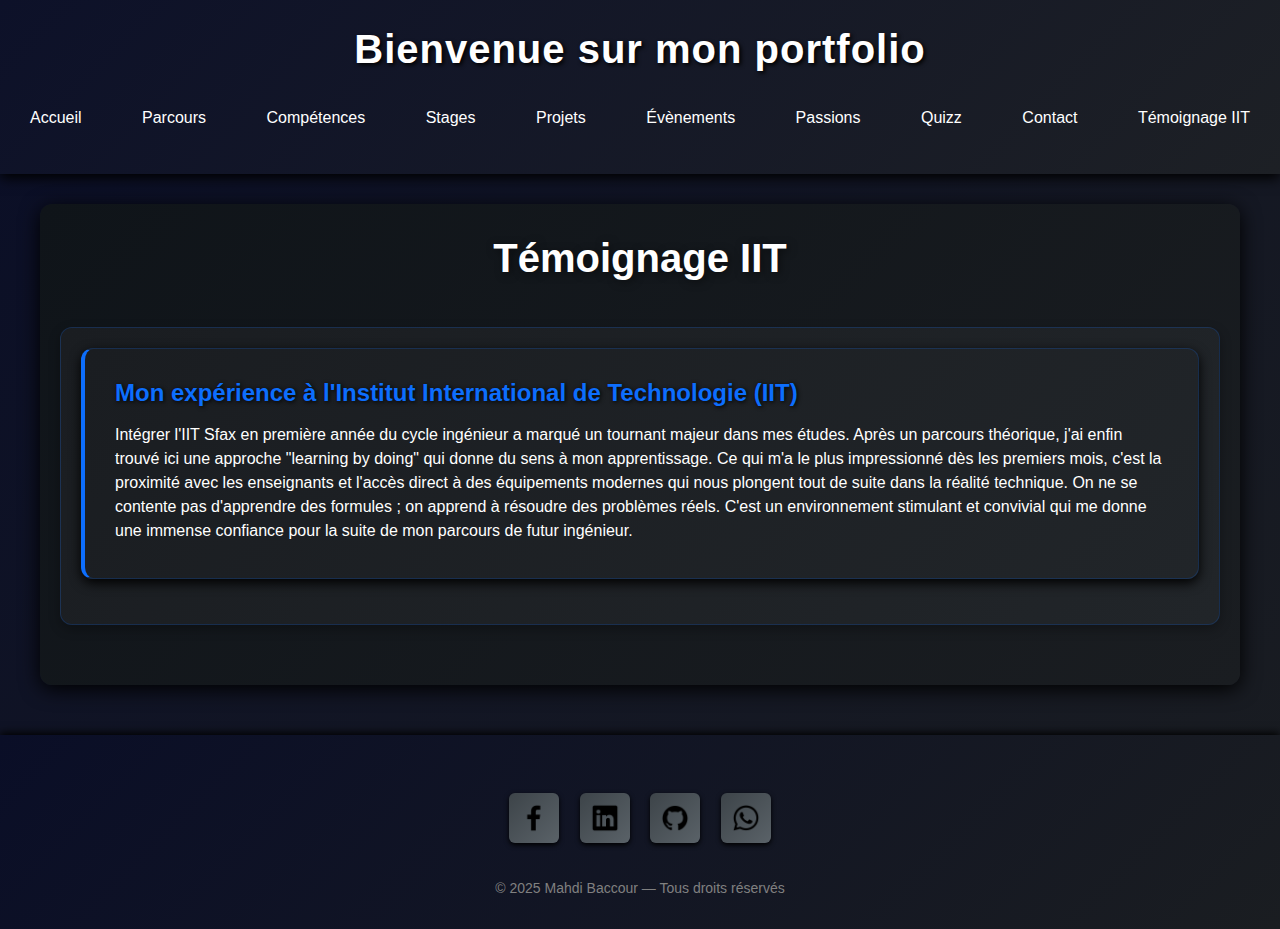
<file: temoignage.html>
<!DOCTYPE html>
<html lang="fr">
<head>
    <meta charset="UTF-8">
    <meta name="viewport" content="width=device-width, initial-scale=1.0">
    <title>Témoignage IIT – Portfolio Mahdi Baccour</title>
    <link rel="stylesheet" href="css/style1.css">
</head>
<body>

<header>
    <h1>Bienvenue sur mon portfolio</h1>
    <nav>
        <ul>
            <li><a href="index.html">Accueil</a></li>
            <li><a href="education1.html">Parcours</a></li>
            <li><a href="competence1.html">Compétences</a></li>
            <li><a href="experience1.html">Stages</a></li>
            <li><a href="projets1.html">Projets</a></li>
            <li><a href="events.html">Évènements</a></li>
            <li><a href="passions.html">Passions</a></li>
            <li><a href="quiz.html">Quizz</a></li>
            <li><a href="contact1.html">Contact</a></li>
            <li><a href="temoignage.html">Témoignage IIT</a></li>
        </ul>
    </nav>
</header>

<main>
    <h2>Témoignage IIT</h2>
    
    <section class="temoignage">
       
        
        <article>
            <h3>Mon expérience à l'Institut International de Technologie (IIT)</h3>
            <p>
            Intégrer l'IIT Sfax en première année du cycle ingénieur a marqué un tournant majeur dans mes études. Après un parcours théorique, j'ai enfin trouvé ici une approche "learning by doing" qui donne du sens à mon apprentissage. Ce qui m'a le plus impressionné dès les premiers mois, c'est la proximité avec les enseignants et l'accès direct à des équipements modernes qui nous plongent tout de suite dans la réalité technique. On ne se contente pas d'apprendre des formules ; on apprend à résoudre des problèmes réels. C'est un environnement stimulant et convivial qui me donne une immense confiance pour la suite de mon parcours de futur ingénieur.
            </p>
        </article>
    </section>
</main>

<footer>
    <div class="socials">
        <a href="https://www.facebook.com/mahdi.baccour.79" target="_blank"><img src="images/facebook (2).png" alt="Facebook" class="social-icon"></a>
        <a href="https://www.linkedin.com/in/baccour-mahdi-16866b332/" target="_blank"><img src="images/linkedin.png" alt="LinkedIn" class="social-icon"></a>
        <a href="https://github.com/MahdiBaccour" target="_blank"><img src="images/github.png" alt="GitHub" class="social-icon"></a>
        <a href="https://api.whatsapp.com/send/?phone=21626361063&text&type=phone_number&app_absent=0" target="_blank"><img src="images/whatsapp.png" alt="WhatsApp" class="social-icon"></a>
    </div>
    <p>© 2025 Mahdi Baccour — Tous droits réservés</p>
</footer>

</body>
</html>
</file>
<file: css/style1.css>
@import url('bootstrap.css');


body {
    font-family: 'Segoe UI', Tahoma, Geneva, Verdana, sans-serif;
    margin: 0;
    padding: 0;
    background: linear-gradient(135deg, #0a0e27 0%, #1a1d21 100%);
  
   
}

header {
    background: linear-gradient(135deg, #0a0e27 0%, #1a1d21 100%);
    color: white;
    padding: 25px 0;
    margin-bottom: 30px;
    box-shadow: 0 2px 8px black;
}

header:hover {
    box-shadow: 0 4px 12px black;
    background: linear-gradient(135deg, #0d1129 0%, #1d2025 100%);
}

header h1 {
    text-align: center;
    margin-bottom: 15px;
    color: white;
    font-weight: 600;
    text-shadow: 2px 2px 4px black;
    letter-spacing: 1px;
}

header h1:hover {
    text-shadow: 2px 2px 6px black;
    color: white;
}

nav ul {
    list-style: none;
    padding: 0;
    margin: 0;
    text-align: center;
}

nav ul li {
    display: inline-block;
    margin: 0 10px;
}

nav ul li a {
    color: white;
    text-decoration: none;
    padding: 10px 18px;
    display: block;
    border-radius: 6px;
    font-weight: 500;
}

nav ul li a:hover {
    background: linear-gradient(135deg, rgba(13, 110, 253, 0.1) 0%, rgba(13, 110, 253, 0.05) 100%);
    color: #0d6efd;
    box-shadow: 0 3px 10px rgba(13, 110, 253, 0.2);
    border-bottom: 2px solid #0d6efd;
}

nav ul li a:active {
    box-shadow: 0 1px 4px black;
}

main {
    max-width: 1200px;
    margin: 0 auto;
    padding: 0 20px;
    background: linear-gradient(135deg, #0f1419 0%, #1a1d21 100%);
    border-radius: 12px;
    padding: 30px 20px;
    margin-top: 20px;
    margin-bottom: 20px;
    box-shadow: 0 4px 20px black;
}

main h2 {
    color: white;
    margin-bottom: 30px;
    text-align: center;
    font-size: 40px;
    font-weight: 700;
    text-shadow: 2px 2px 8px rgba(0, 0, 0, 0.5);
    position: relative;
    padding-bottom: 15px;
}

main h2:hover {
    color: #0d6efd;
    text-shadow: 2px 2px 10px rgba(13, 110, 253, 0.6);
}

section {
    margin-bottom: 30px;
    padding: 30px;
    background: linear-gradient(135deg, #1a1d21 0%, #212529 100%);
    border: 1px solid rgba(13, 110, 253, 0.2);
    border-radius: 12px;
    box-shadow: 0 4px 12px rgba(0, 0, 0, 0.3);
}

section:hover {
    box-shadow: 0 6px 20px rgba(13, 110, 253, 0.3);
    border-color: rgba(13, 110, 253, 0.4);
    background: linear-gradient(135deg, #1d2025 0%, #252932 100%);
}

section h2 {
    color: #0d6efd;
    margin-bottom: 15px;
}

section h2:hover {
    color: #3d8bfd;
}

section h3 {
    color: #0d6efd;
    margin-bottom: 15px;
    font-weight: 600;
    font-size: 22px;
    padding-left: 0;
}

section h3:hover {
    color: #3d8bfd;
    border-left: 3px solid #0d6efd;
    padding-left: 12px;
}

section p {
    margin-bottom: 10px;
    color: white;
}

section p:hover {
    color: white;
}

.bio {
    text-align: center;
    padding: 40px;
    background: linear-gradient(135deg, #1a1d21 0%, #212529 100%);
    border-radius: 12px;
    box-shadow: 0 4px 15px rgba(0, 0, 0, 0.3);
    border: 1px solid rgba(13, 110, 253, 0.2);
}

.bio:hover {
    box-shadow: 0 6px 22px rgba(13, 110, 253, 0.3);
    background: linear-gradient(135deg, #1d2025 0%, #252932 100%);
    border-color: rgba(13, 110, 253, 0.4);
}

.profile {
    width: 200px;
    height: 200px;
    border-radius: 50%;
    margin-bottom: 20px;
    border: 4px solid #0d6efd;
    box-shadow: 0 4px 15px rgba(13, 110, 253, 0.4);
}

.profile:hover {
    box-shadow: 0 8px 25px rgba(13, 110, 253, 0.6);
    border-color: #3d8bfd;
}


.diploma-img {
    display: block;
    margin: 15px auto;
    max-width: 300px;
    width: 100%;
    height: auto;
    border-radius: 8px;
    box-shadow: 0 2px 8px black;
    transform: rotate(270deg);

}
.event-img {
    display: block;
    margin: 15px auto;
    max-width: 300px;
    width: 100%;
    height: auto;
    border-radius: 8px;
    box-shadow: 0 2px 8px black;

}

.diploma-img:hover {
    box-shadow: 0 4px 12px black;
}


.socials {
    text-align: center;
    margin: 20px 0;
}

.socials a {
    display: inline-block;
    padding: 12px 24px;
    background: linear-gradient(135deg, #0d6efd 0%, #0dcaf0 100%);
    color: white;
    text-decoration: none;
    margin: 8px;
    border-radius: 6px;
    box-shadow: 0 2px 5px rgba(13, 110, 253, 0.3);
    font-weight: 500;
}

.socials a:hover {
    background: linear-gradient(135deg, #0b5ed7 0%, #0d6efd 100%);
    color: white;
    box-shadow: 0 4px 10px rgba(13, 110, 253, 0.4);
    border-bottom: 2px solid #0a58ca;
}

.socials a:active {
    box-shadow: 0 2px 4px rgba(13, 110, 253, 0.5);
}

ul {
    padding-left: 0;
}

ul li {
    padding: 8px 0;
    color: white;
    list-style: none;
    padding-left: 0;
    border-bottom: 1px solid transparent;
}

ul li:hover {
    color: #0d6efd;
    font-weight: 500;
    border-bottom: 1px solid rgba(13, 110, 253, 0.3);
    padding-left: 8px;
}

article {
    margin-bottom: 25px;
    padding: 30px;
    background: linear-gradient(135deg, #1a1d21 0%, #212529 100%);
    border-left: 4px solid #0d6efd;
    border-radius: 12px;
    box-shadow: 0 4px 12px black;
    border-top: 1px solid rgba(13, 110, 253, 0.2);
    border-right: 1px solid rgba(13, 110, 253, 0.2);
    border-bottom: 1px solid rgba(13, 110, 253, 0.2);
}

article:hover {
    box-shadow: 0 6px 20px rgba(13, 110, 253, 0.3);
    border-left-color: #3d8bfd;
    border-left-width: 5px;
    background: linear-gradient(135deg, #1d2025 0%, #252932 100%);
}

article h3 {
    color: #0d6efd;
    margin-bottom: 15px;
    font-weight: 600;
    font-size: 24px;
    text-shadow: 1px 1px 4px black;
}

article h3:hover {
    color: #3d8bfd;
    text-shadow: 1px 1px 6px rgba(13, 110, 253, 0.5);
}

article p {
    margin-bottom: 5px;
    color: white;
}

article p:hover {
    color: white;
}

article strong {
    color: #0d6efd;
    font-weight: 600;
    background: linear-gradient(135deg, rgba(13, 110, 253, 0.1), rgba(13, 202, 240, 0.1));
    padding: 2px 6px;
    border-radius: 4px;
}

article strong:hover {
    background: linear-gradient(135deg, rgba(13, 110, 253, 0.2), rgba(13, 202, 240, 0.2));
    color: #0b5ed7;
}

.contact-intro {
    text-align: center;
    color: white;
    margin-bottom: 40px;
    font-size: 18px;
}

.contact-cards {
    display: grid;
    grid-template-columns: repeat(3, 1fr);
    gap: 25px;
    margin-top: 30px;
}

.contact-card {
    background: linear-gradient(135deg, #1a1d21 0%, #212529 100%);
    border: 1px solid rgba(13, 110, 253, 0.2);
    border-radius: 12px;
    padding: 30px;
    text-align: center;
    box-shadow: 0 4px 12px rgba(0, 0, 0, 0.3);
}

.contact-card:hover {
    box-shadow: 0 6px 20px rgba(13, 110, 253, 0.3);
    border-color: rgba(13, 110, 253, 0.4);
    background: linear-gradient(135deg, #1d2025 0%, #252932 100%);
}

.contact-icon {
    font-size: 40px;
    margin-bottom: 15px;
    color: #0d6efd;
    text-shadow: 0 0 10px rgba(13, 110, 253, 0.5);
}

.contact-icon-img {
    width: 50px;
    height: 50px;
    filter: drop-shadow(0 0 10px rgba(13, 110, 253, 0.5));
}
.experience-img {
    display: block;
    margin: 15px auto;
    max-width: 300px;
    width: 100%;
    height: auto;
    border-radius: 8px;
    box-shadow: 0 2px 8px black;
}

.contact-card h3 {
    color: white;
    font-size: 21px;
    font-weight: 600;
    margin-bottom: 10px;
}

.contact-card p {
    color: white;
    font-size: 15px;
    margin: 0;
}

.contact-card:hover .contact-icon {
    color: #3d8bfd;
    text-shadow: 0 0 15px rgba(13, 110, 253, 0.7);
}



.contact-card:hover h3 {
    color: #0d6efd;
}

.contact-card:hover p {
    color: white;
}

.education, .experience, .projets {
    margin-bottom: 25px;
}

footer {
    background: linear-gradient(135deg, #0a0e27 0%, #1a1d21 100%);
    color: white;
    padding: 30px 0;
    margin-top: 50px;
    text-align: center;
    box-shadow: 0 -2px 8px black;
}

footer:hover {
    box-shadow: 0 -4px 12px black;
    background: linear-gradient(135deg, #0d1129 0%, #1d2025 100%);
}

footer .socials a {
    background: linear-gradient(135deg, #3d4449 0%, #5a6268 100%);
    box-shadow: 0 2px 5px black;
    padding: 10px;
}

footer .socials a:hover {
    background: linear-gradient(135deg, #495057 0%, #6c757d 100%);
    box-shadow: 0 4px 10px black;
    border-bottom: 2px solid #0d6efd;
}

footer .socials a:active {
    box-shadow: 0 2px 4px black;
}

.social-icon {
    width: 30px;
    height: 30px;
    display: block;
}

footer p {
    margin-top: 15px;
    margin-bottom: 0;
    color: grey;
    font-size: 14px;
}

footer p:hover {
    color: white;
}

@media (max-width: 768px) {
    header h1 {
        font-size: 24px;
    }
    
    nav ul li {
        display: block;
        margin: 5px 0;
    }
    
    main h2 {
        font-size: 29px;
    }
    
    section, article {
        padding: 20px;
    }
    
    .profile {
        width: 150px;
        height: 150px;
    }
    
    .contact-cards {
        grid-template-columns: 1fr;
        gap: 20px;
    }

}




.quiz-container {
    max-width: 800px;
    margin: 0 auto;
    padding: 30px;
    background: linear-gradient(135deg, #1a1d21 0%, #212529 100%);
    border-radius: 12px;
    box-shadow: 0 4px 12px black;
}

.quiz-header {
    margin-bottom: 30px;
    padding: 15px;
    background: linear-gradient(135deg, #0f1419 0%, #1a1d21 100%);
    border-radius: 8px;
    border: 1px solid rgba(13, 110, 253, 0.2);
}


.question {
    margin-bottom: 30px;
    padding: 20px;
    background: linear-gradient(135deg, #1d2025 0%, #252932 100%);
    border-radius: 8px;
    border: 1px solid rgba(13, 110, 253, 0.2);
}

.question h3 {
    color: #0d6efd;
    margin-bottom: 15px;
    font-size: 19px;
}

.question label {
    display: block;
    padding: 10px;
    margin: 8px 0;
    color: white;
    border-radius: 4px;
}

.question label:hover {
    background: rgba(13, 110, 253, 0.1);
    color: white;
}

.question input[type="radio"] {
    margin-right: 10px;
}

#submit-btn {
    display: block;
    width: 100%;
    padding: 15px;
    background: linear-gradient(135deg, #0d6efd 0%, #0dcaf0 100%);
    color: #ffffff;
    border: none;
    border-radius: 8px;
    font-size: 18px;
    font-weight: 600;
    box-shadow: 0 2px 5px rgba(13, 110, 253, 0.3);
    margin-top: 20px;
}

#submit-btn:hover {
    background-color: #0b5ed7 0%; 
    box-shadow: 0 4px 10px rgba(13, 110, 253, 0.4);
}



.results {
    display: none;
    margin-top: 30px;
    padding: 25px;
    background: linear-gradient(135deg, #1d2025 0%, #252932 100%);
    border-radius: 8px;
    border: 1px solid black;
}

.results h3 {
    color: #0d6efd;
    margin-bottom: 15px;
}

.temoignage {
    padding: 20px;
}
</file>
